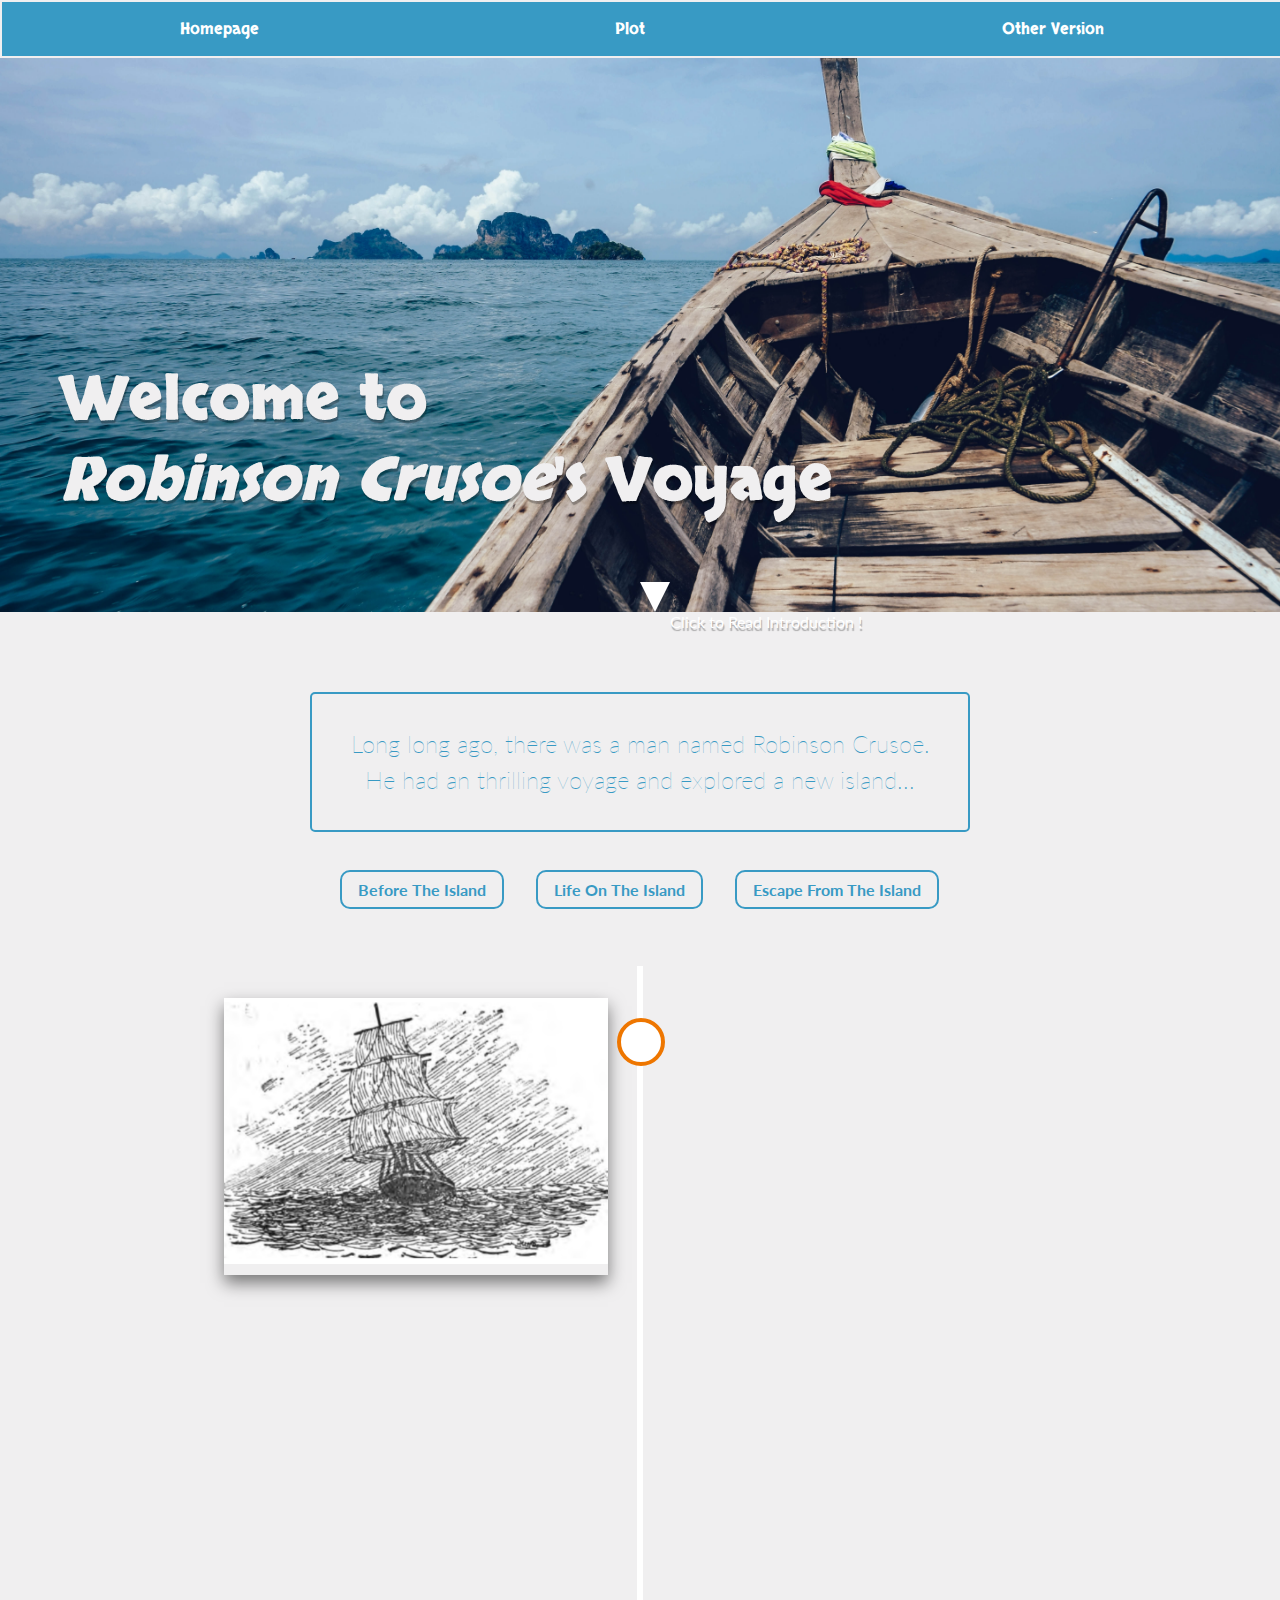
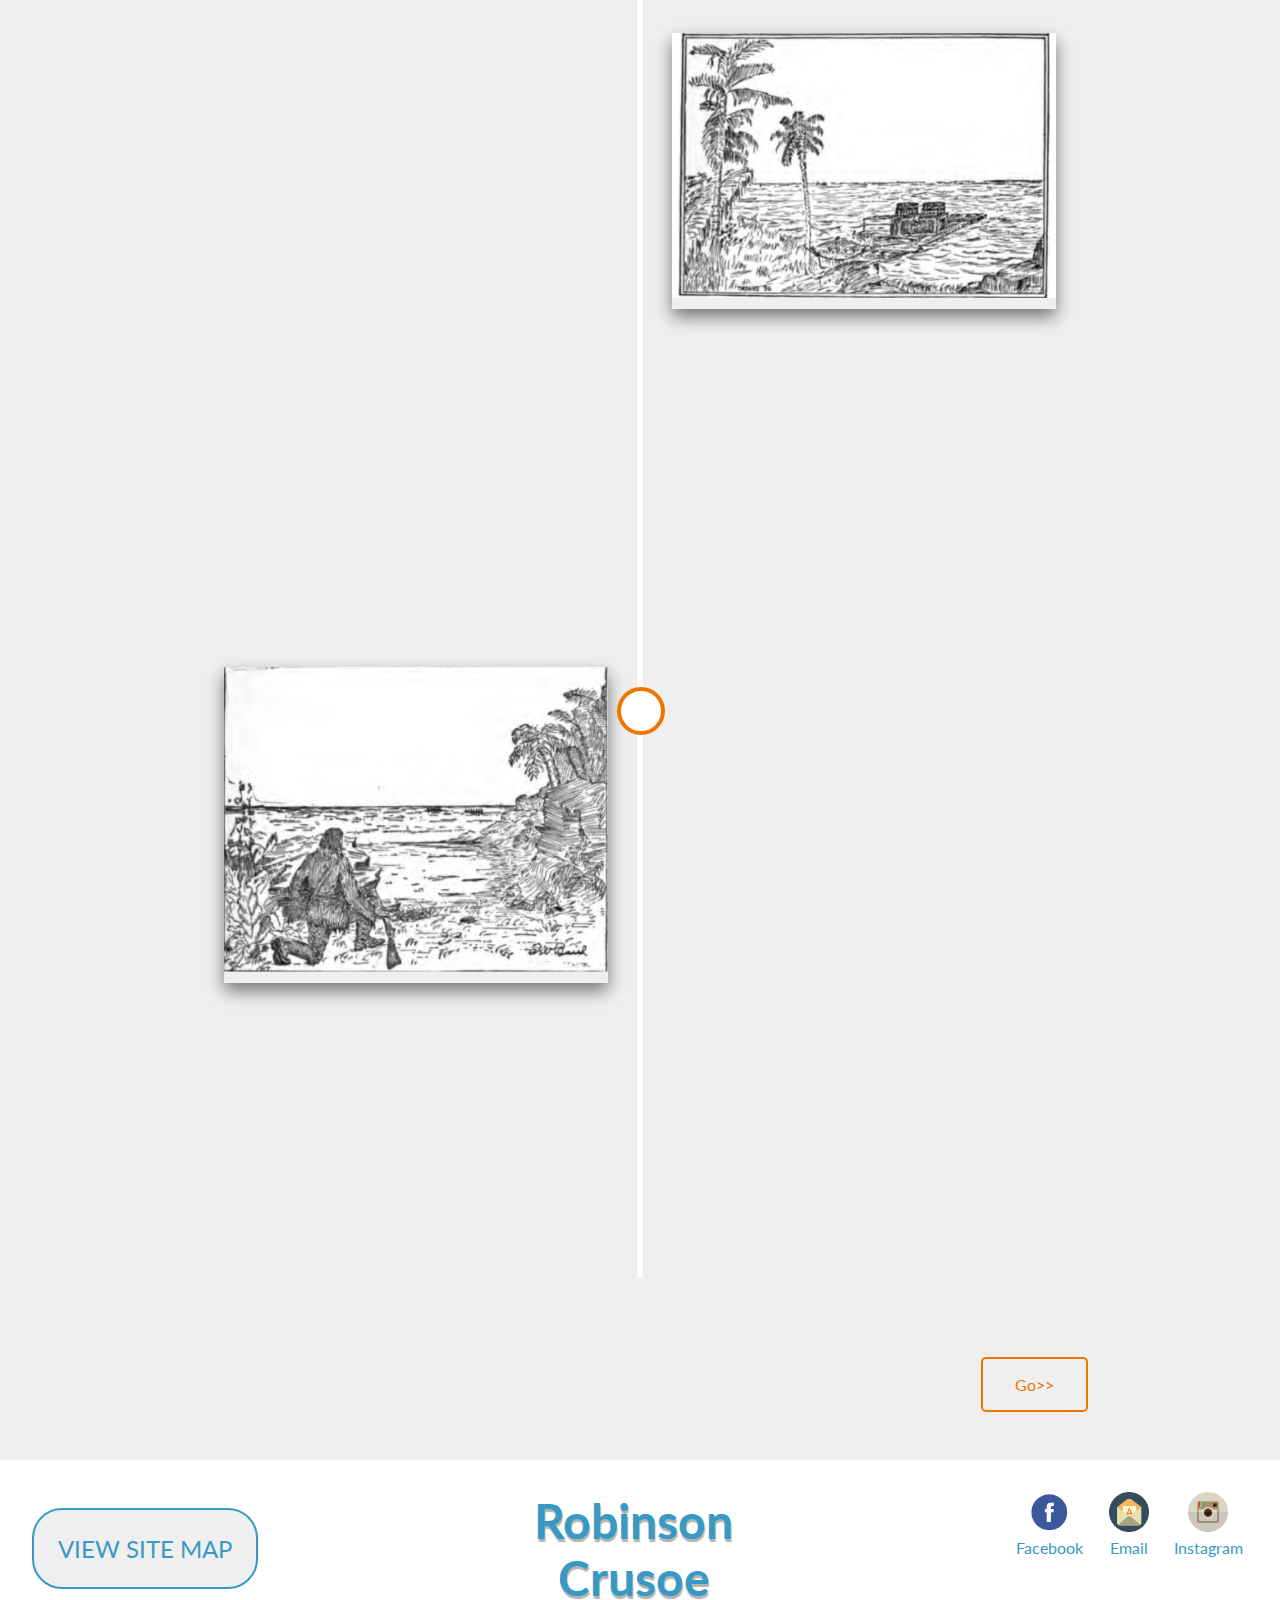
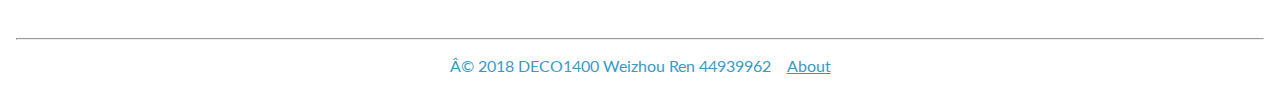
<file: index.html>
<!DOCTYPE html>
<html>
<head>
	<meta charset=“utf-8”>
	<title>Robinson Crusoe</title>
	<link rel="stylesheet" type="text/css" href="css/style.css">
	<script src="js/jquery-3.3.1.min.js"></script>
	<script src="js/index.js"></script>
</head>

<body>
	<nav id="top">
		<a class="link" href="index.html">Homepage</a>
	
		<div class="dropdown">
			<a href="plot.html">
				<button class="dropbutton" href="Plot.html">Plot</button>
			</a>
			<div class="dropcontent">
				<a class="link" href="before.html">Before The Island</a>
				<a class="link" href="life.html">Life On The Island</a>
				<a class="link" href="escape.html">Escape From The Island</a>
			</div>
		</div>
		<a class="link" href="version.html">Other Version</a>
	</nav>

	<header id="title">
		<div id="h1">
			<h1>Welcome to</h1>
			<h1> <em>Robinson Crusoe</em>'s Voyage</h1>
		</div>

		<div class="arrow">
			<a href="#sub-nav"><i></i>Click to Read Introduction !</a>
		</div>
	</header>



	<nav id="sub-nav">
		<article class="over-all">
			<div>
				<p>Long long ago, there was a man named Robinson Crusoe.</p>
				<p>He had an thrilling voyage and explored a new island...</p>
			</div>
		</article>
		<ul>
			<li>
				<a href="#before">Before The Island</a>
			</li>
			<li>
				<a href="#life">Life On The Island</a>
			</li>
			<li>
				<a href="#escape">Escape From The Island</a>
			</li>
		</ul>
		
	</nav>


	<section id="whole">
		<section id="introduction">
			<section id="before" class="intro">
				<figure>
					<a href="before.html"></a>
					<img src="images/before.png" alt="A boat is in storming">
				</figure>
				<article>

					<h2>Before The Island</h2>
					<p>When I was a little boy, I lived in a greatcity by the sea, with my father and mother.They were very kind to me and loved medearly. They wished me to go to schooland learn a great deal, so that I mightsome day be a useful man...</p>
				</article>
			</section>
			<section id="life" class="intro">
				<figure>
					<img src="images/life.png" alt="A boat is in storming">
				</figure>
				<article>
					<h2>Life On The Island</h2>
					<p>I was soon well again, and started out tosee more of my island home. At first I hadbeen afraid of wild animals and wild men, but now I said, God has taken care of meso far and I believe he will keep me from harm...</p>
				</article>
				
			</section>
			<section id="escape" class="intro">
				<figure>
					<img src="images/escape.png" alt="A boat is in storming">
				</figure>
				<article>
					<h2>Escape From The Island</h2>
					<p>One day when Friday and I were walking by the shore I said to him, 'Do you notwish to go back to your own country?'
					'Yes,' said Friday, 'I be much glad to be at my own country.'...</p>
				</article>
			</section>
		</section>
		<div id="button">
			<a href="plot.html"><button>Go>></button></a>
		</div>
	</section>

	<footer>
		<div id="info">

			<div id="view-sitemap">
				<button type="button">View site map</button>

				<article id="sitemap">
					<div class="sitemap-link">
						<a class="map-link" href="index.html">Home</a>
					</div>
					<div id="map-plot">
						<div class="sitemap-link">
							<a class="map-link" href="plot.html">Plot</a>
						</div>
						<div>
							<a href="before.html" class="sub-link">Before the island</a>
						</div>
						<div>
							<a href="life.html" class="sub-link">Life on the island</a>
						</div>
						<div>
							<a href="escape.html" class="sub-link">Escape from the island</a>
						</div>
					</div>
					<div class="sitemap-link">
						<a class="map-link" href="version.html">Other Versions</a>
					</div>
					<div class="sitemap-link">
						<a class="map-link" href="author.html">About Author</a>
					</div>
					
				</article>
			</div>

			<a id="logo" href="index.html">
				<h1>Robinson</h1>
				<h1>Crusoe</h1>
			</a>

			<div id="icons">
				<div class="contact">
					<figure class="figure">
						<img class="icon" src="images/facebook.png" alt="an icon of facebook">
					</figure>
					<a href="https://www.facebook.com/" class="text">Facebook</a>
				</div>
				<div class="contact">
					<figure class="figure">
						<img class="icon" src="images/email.png" alt="an icon of email">
					</figure>
					
					<a href="https://myaccount.google.com/?nlr=1" class="text">Email</a>
				</div>
				<div class="contact">
					<figure class="figure">
						<img class="icon" src="images/instagram.png" alt="an icon of instagram">
					</figure>
					
					<a href="https://www.instagram.com/" class="text">Instagram</a>
				</div>
			</div>

		</div>
		<hr>
		<div id="copyright">
			<p>© 2018 DECO1400 Weizhou Ren 44939962<a href="about.html">About</a></p>

		</div>
	</footer>
	
</body>
</html>
</file>
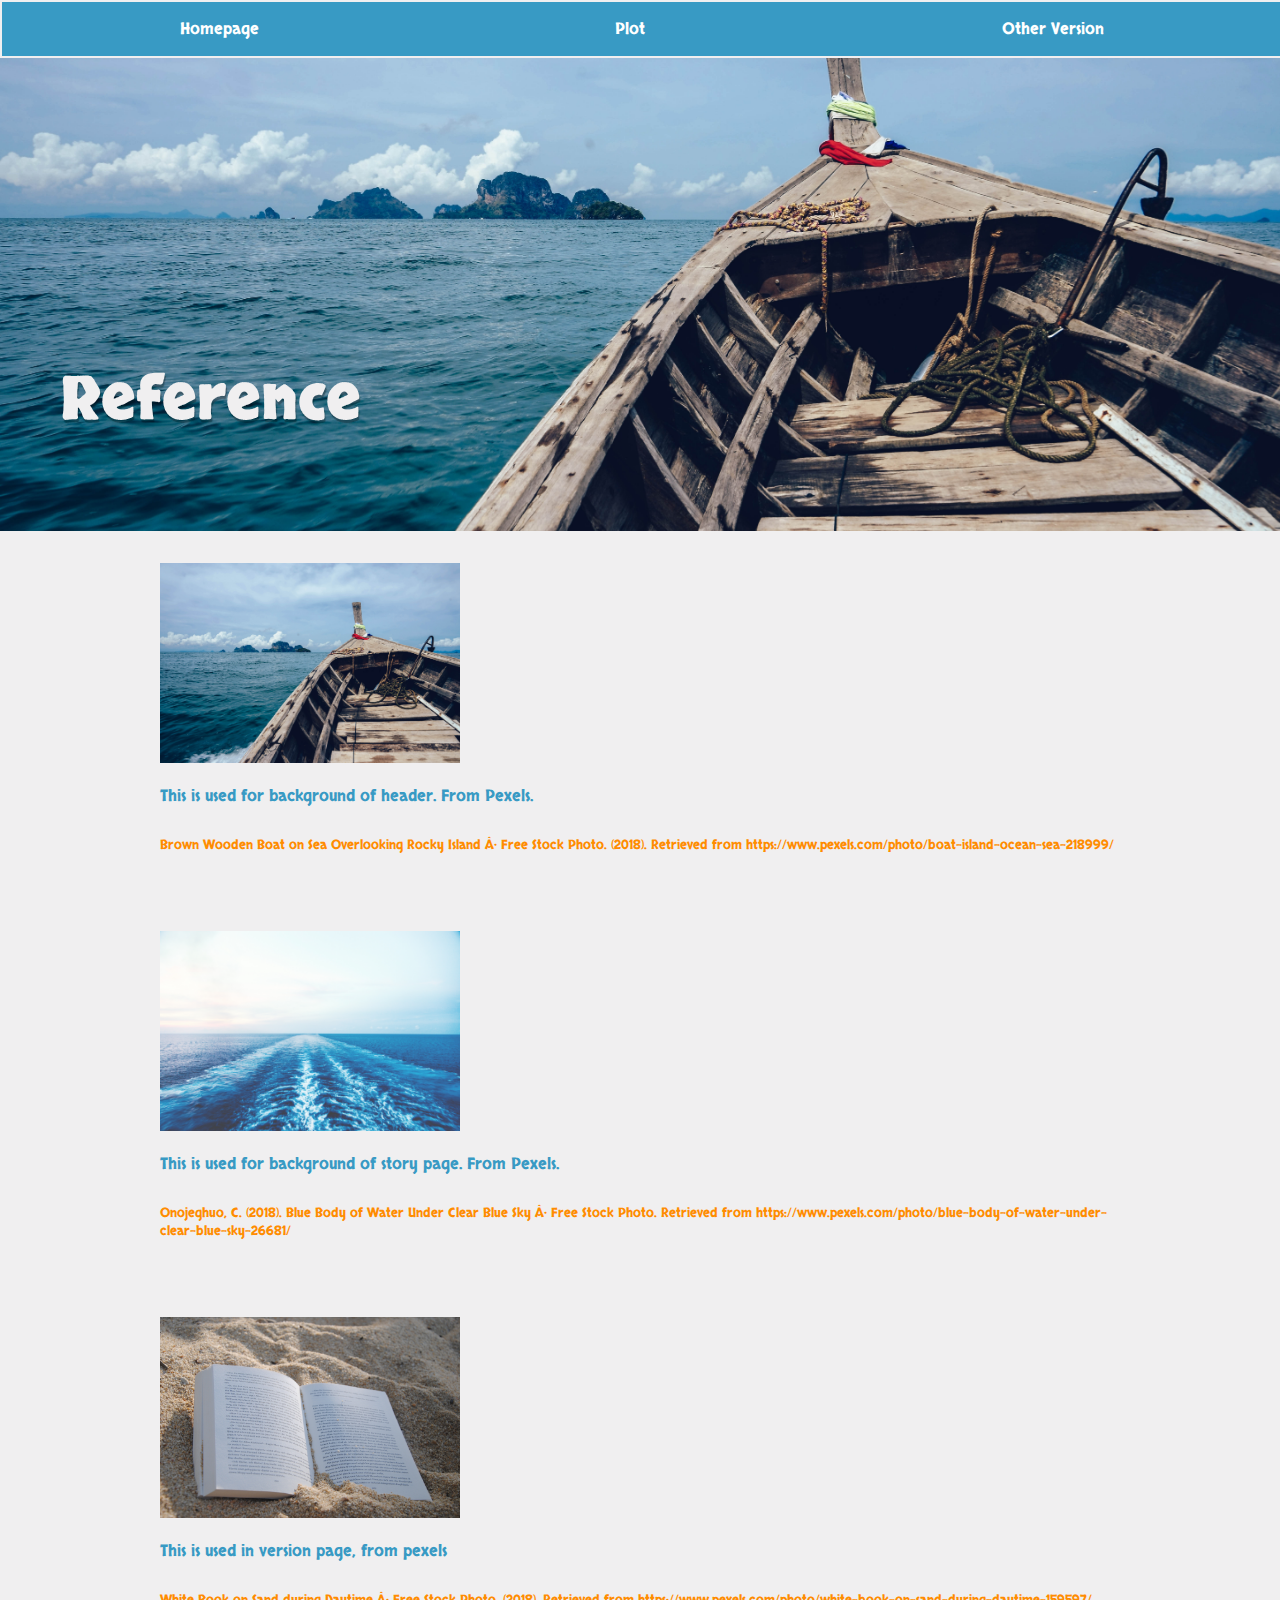
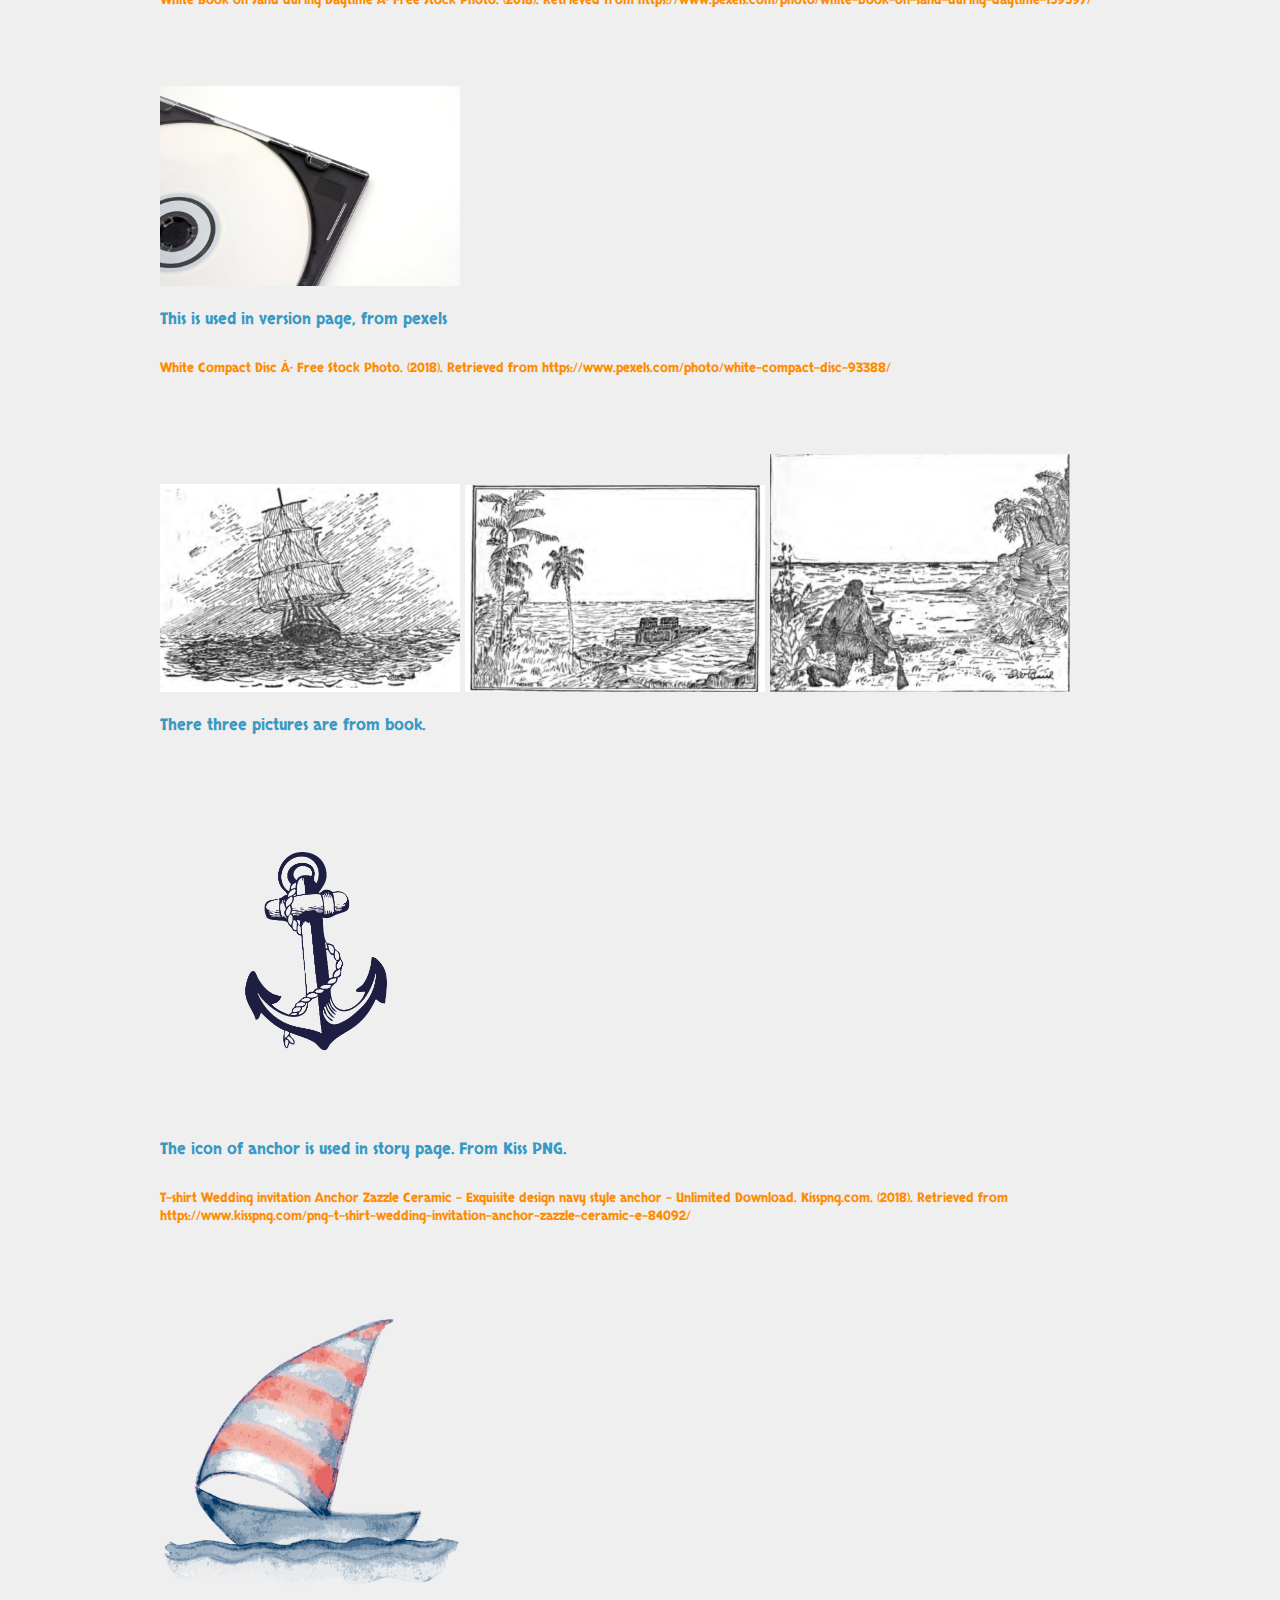
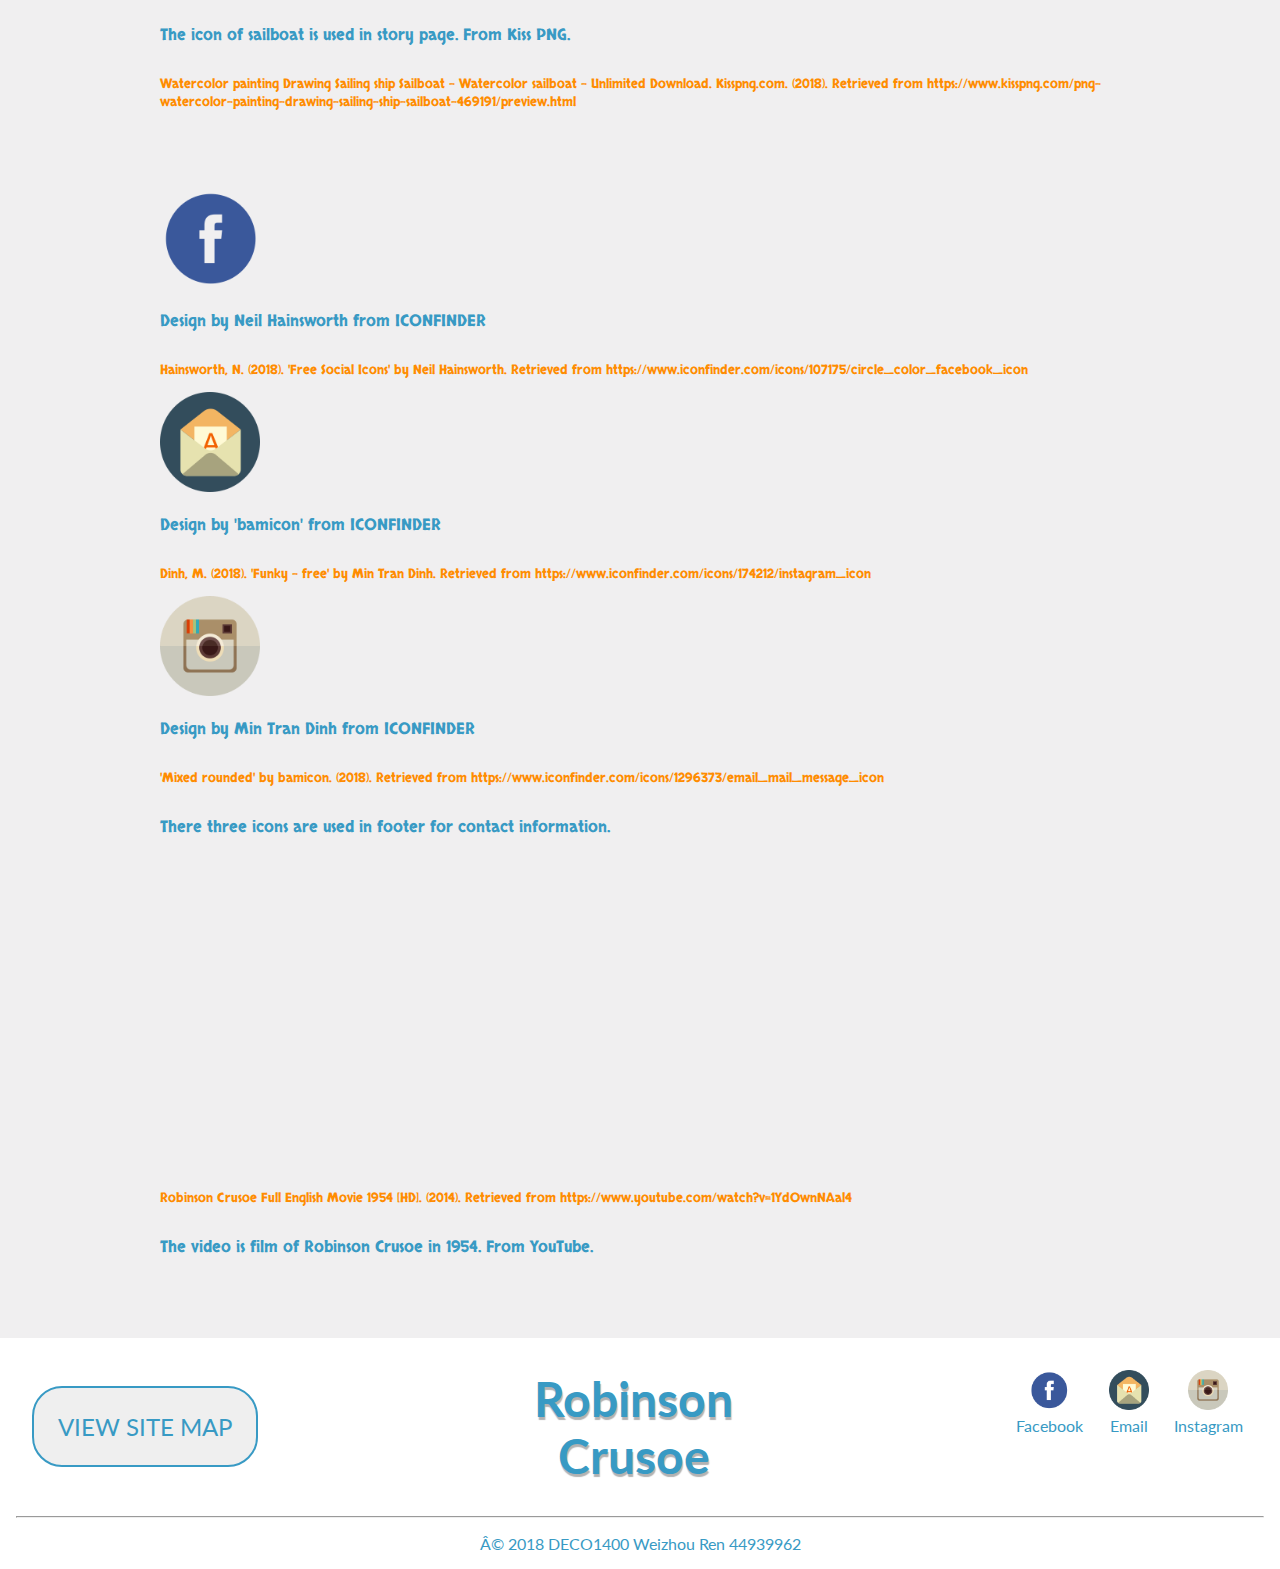
<file: about.html>
<!DOCTYPE html>
<html>
<head>
	<meta charset=“utf-8”>
	<title>Robinson Crusoe</title>
	<link rel="stylesheet" type="text/css" href="css/style.css">
	<script src="js/jquery-3.3.1.min.js"></script>
	<script src="js/index.js"></script>
</head>

<body>
	<nav id="top">
		<a class="link" href="index.html">Homepage</a>
	
		<div class="dropdown">
			<a href="plot.html">
				<button class="dropbutton" href="Plot.html">Plot</button>
			</a>
			<div class="dropcontent">
				<a class="link" href="before.html">Before The Island</a>
				<a class="link" href="life.html">Life On The Island</a>
				<a class="link" href="escape.html">Escape From The Island</a>
			</div>
		</div>
		<a class="link" href="version.html">Other Version</a>
	</nav>

	<header id="title">
		<div id="h1">
			<h1>Reference</h1>
		</div>
	</header>

	<section class="reference">
		<div class="reference-list">
			<ul>
				<li>
					<a href="https://www.pexels.com/photo/boat-island-ocean-sea-218999/">
						<img src="images/boat.jpg" width="300">
						<p>This is used for background of header. From Pexels.</p>
						<p class="apa">Brown Wooden Boat on Sea Overlooking Rocky Island · Free Stock Photo. (2018). Retrieved from https://www.pexels.com/photo/boat-island-ocean-sea-218999/</p>
					</a>
				</li>

				<li>
					<a href="https://www.pexels.com/photo/blue-body-of-water-under-clear-blue-sky-26681/">
						<img src="images/ocean.jpg" width="300">
						<p>This is used for background of story page. From Pexels.</p>
						<p class="apa">Onojeghuo, C. (2018). Blue Body of Water Under Clear Blue Sky · Free Stock Photo. Retrieved from https://www.pexels.com/photo/blue-body-of-water-under-clear-blue-sky-26681/</p>
					</a>
				</li>

				<li>
					<a href="https://www.pexels.com/photo/white-book-on-sand-during-daytime-159597/ ">
						<img src="images/book.jpg" width="300">
						<p>This is used in version page, from pexels</p>
						<p class="apa">White Book on Sand during Daytime · Free Stock Photo. (2018). Retrieved from https://www.pexels.com/photo/white-book-on-sand-during-daytime-159597/</p>
					</a>
				</li>
				<li>
					<a href="https://www.pexels.com/photo/white-compact-disc-93388/">
						<img src="images/dvd.jpg" width="300">
						<p>This is used in version page, from pexels</p>
						<p class="apa">White Compact Disc · Free Stock Photo. (2018). Retrieved from https://www.pexels.com/photo/white-compact-disc-93388/</p>
					</a>
				</li>

				<li>
					<a href="#">
						<img src="images/before.png" width="300">
						<img src="images/life.png" width="300">
						<img src="images/escape.png" width="300">
						<p>There three pictures are from book.</p>
					</a>
				</li>

				<li>
					<a href="https://www.kisspng.com/png-t-shirt-wedding-invitation-anchor-zazzle-ceramic-e-84092/">
						<img src="images/anchor.png" width="300">
						<p>The icon of anchor is used in story page. From Kiss PNG.</p>
						<p class="apa">T-shirt Wedding invitation Anchor Zazzle Ceramic - Exquisite design navy style anchor - Unlimited Download. Kisspng.com. (2018). Retrieved from https://www.kisspng.com/png-t-shirt-wedding-invitation-anchor-zazzle-ceramic-e-84092/</p>
					</a>
				</li>

				<li>
					<a href="https://www.kisspng.com/png-watercolor-painting-drawing-sailing-ship-sailboat-469191/preview.html">
						<img src="images/sailboat.png" width="300">
						<p>The icon of sailboat is used in story page. From Kiss PNG.</p>
						<p class="apa">Watercolor painting Drawing Sailing ship Sailboat - Watercolor sailboat - Unlimited Download. Kisspng.com. (2018). Retrieved from https://www.kisspng.com/png-watercolor-painting-drawing-sailing-ship-sailboat-469191/preview.html</p>
					</a>
				</li>

				<li>
					<a href="https://www.flaticon.com/free-icon/facebook_124010">
						<img src="images/facebook.png" width="100">
						<p>Design by Neil Hainsworth from ICONFINDER</p>
						<p class="apa">Hainsworth, N. (2018). 'Free Social Icons' by Neil Hainsworth. Retrieved from https://www.iconfinder.com/icons/107175/circle_color_facebook_icon</p>
						<img src="images/email.png" width="100">
						<p>Design by 'bamicon' from ICONFINDER</p>
						<p class="apa">Dinh, M. (2018). 'Funky - free' by Min Tran Dinh. Retrieved from https://www.iconfinder.com/icons/174212/instagram_icon</p>
						<img src="images/instagram.png" width="100">
						<p>Design by  Min Tran Dinh from ICONFINDER</p>
						<p class="apa">'Mixed rounded' by bamicon. (2018). Retrieved from https://www.iconfinder.com/icons/1296373/email_mail_message_icon</p>
						<p>There three icons are used in footer for contact information.</p>
					</a>
				</li>

				<li>
					<a href="https://www.youtube.com/embed/1YdOwnNAal4">
						<iframe width="448" height="252" src="https://www.youtube.com/embed/1YdOwnNAal4" frameborder="0" allow="autoplay; encrypted-media" allowfullscreen></iframe>
						<p class="apa">Robinson Crusoe Full English Movie 1954 [HD]. (2014). Retrieved from https://www.youtube.com/watch?v=1YdOwnNAal4</p>
						<p>The video is film of Robinson Crusoe in 1954. From YouTube.</p>
					</a>
				</li>
				
			</ul>
		</div>
	</section>

	<footer>
		<div id="info">

			<div id="view-sitemap">
				<button type="button">View site map</button>

				<article id="sitemap">
					<div class="sitemap-link">
						<a class="map-link" href="index.html">Home</a>
					</div>
					<div id="map-plot">
						<div class="sitemap-link">
							<a class="map-link" href="plot.html">Plot</a>
						</div>
						<div>
							<a href="before.html" class="sub-link">Before the island</a>
						</div>
						<div>
							<a href="life.html" class="sub-link">Life on the island</a>
						</div>
						<div>
							<a href="escape.html" class="sub-link">Escape from the island</a>
						</div>
					</div>
					<div class="sitemap-link">
						<a class="map-link" href="version.html">Other Versions</a>
					</div>
					<div class="sitemap-link">
						<a class="map-link" href="author.html">About Author</a>
					</div>
					
				</article>
			</div>

			<a id="logo" href="index.html">
				<h1>Robinson</h1>
				<h1>Crusoe</h1>
			</a>

			<div id="icons">
				<div class="contact">
					<figure class="figure">
						<img class="icon" src="images/facebook.png" alt="an icon of facebook">
					</figure>
					<a href="https://www.facebook.com/" class="text">Facebook</a>
				</div>
				<div class="contact">
					<figure class="figure">
						<img class="icon" src="images/email.png" alt="an icon of email">
					</figure>
					
					<a href="https://myaccount.google.com/?nlr=1" class="text">Email</a>
				</div>
				<div class="contact">
					<figure class="figure">
						<img class="icon" src="images/instagram.png" alt="an icon of instagram">
					</figure>
					
					<a href="https://www.instagram.com/" class="text">Instagram</a>
				</div>
			</div>

		</div>
		<hr>
		<div id="copyright">
			<p>© 2018 DECO1400 Weizhou Ren 44939962</p>
		</div>
	</footer>
	
</body>
</html>
</file>
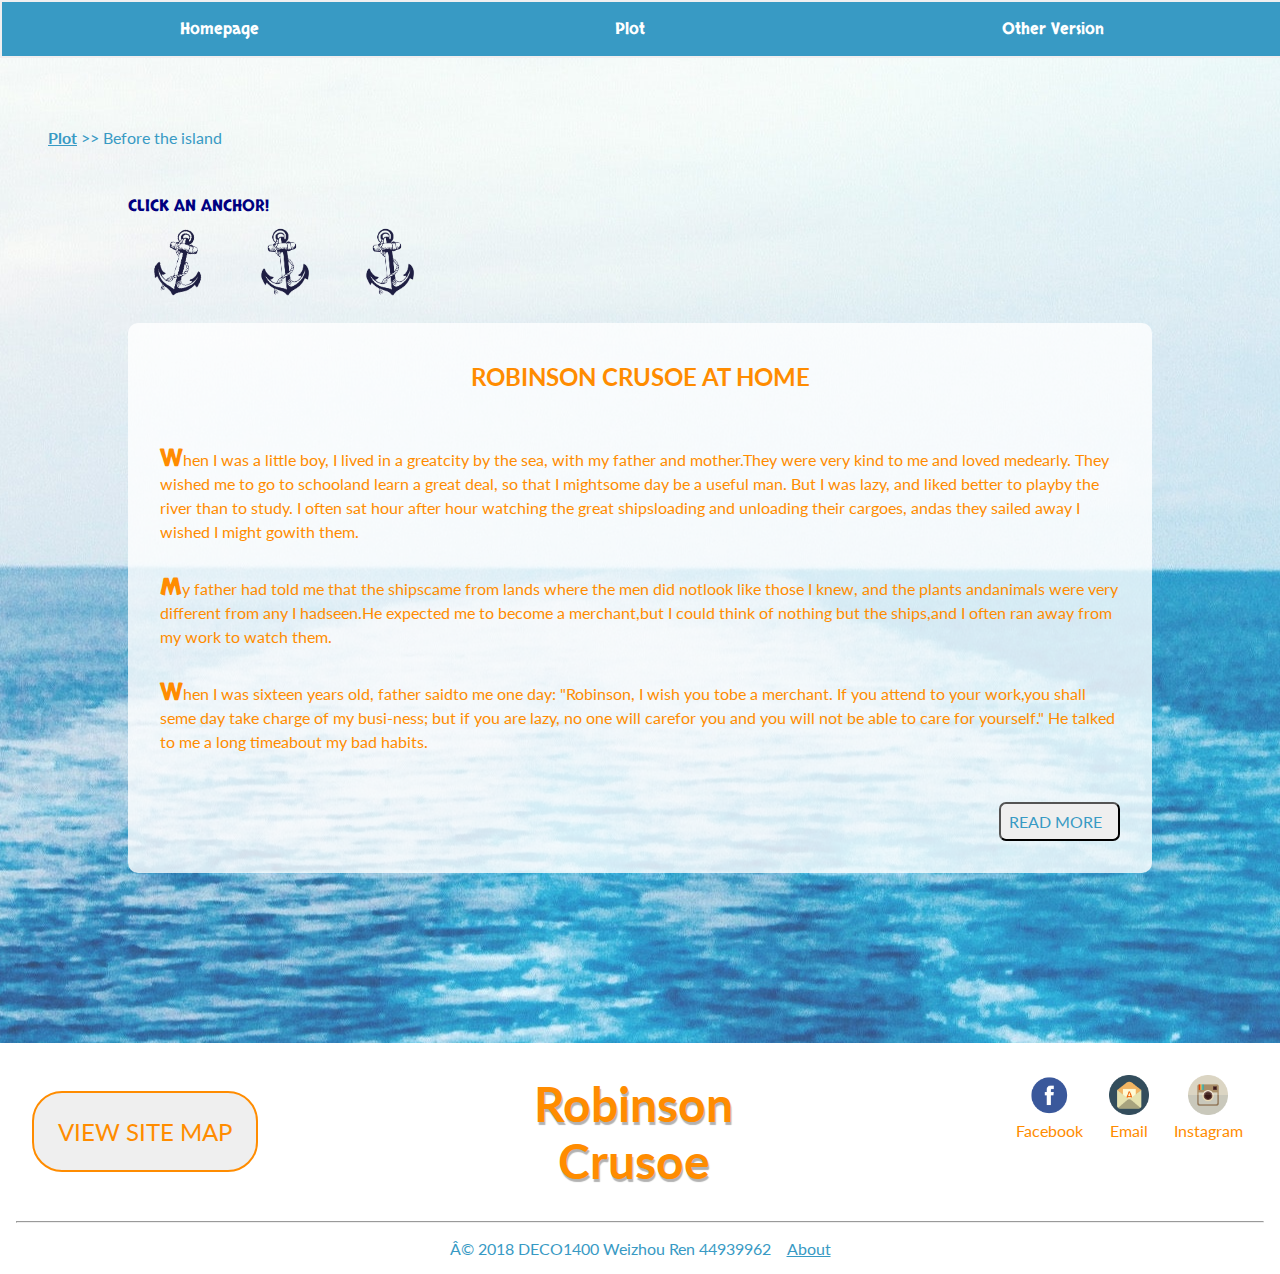
<file: before.html>
<!DOCTYPE html>
<html>
<head>
	<meta charset=“utf-8”>
	<title>Robinson Crusoe</title>
	<link rel="stylesheet" type="text/css" href="css/before.css">
</head>
<body>
	<nav id="top">
		<a class="link" href="index.html">Homepage</a>
	
		<div class="dropdown">
			<a href="plot.html">
				<button class="dropbutton" href="Plot.html">Plot</button>
			</a>
			<div class="dropcontent">
				<a class="link" href="before.html">Before The Island</a>
				<a class="link" href="life.html">Life On The Island</a>
				<a class="link" href="escape.html">Escape From The Island</a>
			</div>
		</div>
		<a class="link" href="version.html">Other Version</a>
		<nav id="menu-bar">
			<div></div>
			<div></div>
			<div></div>
		</nav>
	</nav>

	<section id="whole">
		<header id="sub-nav">
			<p><a href="plot.html">Plot</a> >> Before the island</p>
		</header>

		<section id="content">
			<nav id="choose-chapter">
				<label>click an anchor!</label>
				<figure>
					<img id="anchor1" class="anchor" src="images/anchor.png" alt="a anchor">
					<img id="anchor2" class="anchor" src="images/anchor.png" alt="a anchor">
					<img id="anchor3" class="anchor" src="images/anchor.png" alt="a anchor">
				</figure>
			</nav>
			<article class="chapter" id="chapter-1">
				<h2>Robinson Crusoe At Home</h2>
				<article class="show-first">
					<p class="p1">When I was a little boy, I lived in a greatcity by the sea, with my father and mother.They were very kind to me and loved medearly. They wished me to go to schooland learn a great deal, so that I mightsome day be a useful man. But I was lazy, and liked better to playby the river than to study. I often sat hour after hour watching the great shipsloading and unloading their cargoes, andas they sailed away I wished I might gowith them.</p>
					<p class="p2">My father had told me that the shipscame from lands where the men did notlook like those I knew, and the plants andanimals were very different from any I hadseen.He expected me to become a merchant,but I could think of nothing but the ships,and I often ran away from my work to watch them.</p>
					<p class="p3">When I was sixteen years old, father saidto me one day: "Robinson, I wish you tobe a merchant. If you attend to your work,you shall seme day take charge of my busi-ness; but if you are lazy, no one will carefor you and you will not be able to care for yourself." He talked to me a long timeabout my bad habits.</p>
				</article>
				<a>
					<button class ="read-more">Read More</button>
				</a>
			</article>
			<div class="chapter-popup">
				<article>
					<nav class="close-button">
						<a href="before.html">Close</a>
					</nav>
					<article class="popup-story">
						<p>Father saw that I was not doing my workwell, and one morning he said: 'Robinson,what will become of you? Do you want tobecome a good-for-nothing, and some daybeg for your bread?'
						I said: 'but father, I do not wish to be a merchant. I want to go away on one ofthose ships. It must be great fun to be out on the ocean, and I want to see those strangelands.'</p>
					</article>
					<a href="https://archive.org/details/robinsoncrusoef00defogoog">
						<button class="read-whole">Read whole story</button>
					</a>
				</article>
			</div>

			<article class="chapter" id="chapter-2">
				<h2>The voyage</h2>
				<article class="show-first">
					<p class="p1">The ship on which I found myself, that bright September morning, was a large one.The sailors were getting it ready for the voyage. Soon I heard the cry, **A—allha—a—nds! up anchor, a—ho—oy! At once everything seemed to be filled with life; the sails were loosed, the yards braced,and the anchor slowly raised.</p>
					<p class="p2">Orders were given so rapidly and there was such a hurrying about and so many strange noises that I hardly knew what to make of it. The boom of a cannon was heard above the shouts of the sailors andthe creaking of the sails; then the vessel moved slowly out of the harbor. In a short time we were under way.</p>		
					<p class="p3">I turned to look at the home I was leaving. I could see the streets with the peo-ple passing up and down, the houses, andthe gardens. Soon I could see only the towers; finally they, too, faded from sight, and I was out on the great ocean.</p>
				</article>
				<a>
					<button class ="read-more">Read More</button>
				</a>
			</article>
			<div class="chapter-popup" id="chapter2-popup">
				<article>
					<nav class="close-button">
						<a href="before.html">Close</a>
					</nav>
					<article class="popup-story">
						<p>A strong wind arose, and the ship rocked so fearfully from side to side that I became dizzy. The storm grew worse, and I thought that every wave would surely swal-low up the ship. Every time it went down into the trough or hollow of the sea, I feared it would never come up again. I told my friend that I was very much afraid; but heonly laughed at me and said, 'Oh, you willget used to this after a little.'</p>
					</article>
					<a href="https://archive.org/details/robinsoncrusoef00defogoog">
						<button class="read-whole">Read whole story</button>
					</a>
				</article>
			</div>

			<article class="chapter" id="chapter-3">
				<h2>Robinson in his new home</h2>
				<article class="show-first">
					<p class="p1">I began to wonder what I should do here. I was very wet and had no changeof clothes. I was hungry and thirsty and did not know where to look for food or drink. I was also afraid that wild animals might attack me, for I had no gun.</p>
					<p class="p2">It was growing dark and I must look fora safe place to sleep. Where should I find it? For some time I stood still, dazed and helpless, not knowing what to do. At last I said, 'I will do as the birds do, find a bed in a tree.' I soon found a treewith thick branches in which I could settlemyself quite comfortably and sleep withoutdanger of falling.</p>		
					<p class="p3"></p>
				</article>
				<a>
					<button class ="read-more">Read More</button>
				</a>
			</article>
			<div class="chapter-popup" id="chapter3-popup">
				<article>
					<nav class="close-button">
						<a href="before.html">Close</a>
					</nav>
					<article class="popup-story">
						<p>As I had nothing with which to defendmyself but a knife, I cut me a stout stick.Then I climbed the tree, arranged myself carefully and fell asleep. Being very tired I slept soundly till morning.</p>
					</article>
					<a href="https://archive.org/details/robinsoncrusoef00defogoog">
						<button class="read-whole">Read whole story</button>
					</a>
				</article>
			</div>

			<a href="https://archive.org/details/robinsoncrusoef00defogoog" id="without-js">
				<button class="read-whole">Read whole story</button>
			</a>
		</section>

		<figure class="animation">
			<img class="boat" src="images/sailboat.png" alt="A picture of sailboat">
		
			<img class="boat" src="images/sailboat.png" alt="A picture of sailboat">
		
			<img class="boat" src="images/sailboat.png" alt="A picture of sailboat">
		</figure>
	</section>

	<footer>
		<div id="info">
			<div id="view-sitemap">
				<button type="button">View site map</button>
				<article id="sitemap">
					<div class="sitemap-link">
						<a class="map-link" href="index.html">Home</a>
					</div>
					<div id="map-plot">
						<div class="sitemap-link">
							<a class="map-link" href="plot.html">Plot</a>
						</div>
						<div>
							<a href="before.html" class="sub-link">Before the island</a>
						</div>
						<div>
							<a href="life.html" class="sub-link">Life on the island</a>
						</div>
						<div>
							<a href="escape.html" class="sub-link">Escape from the island</a>
						</div>
					</div>
					<div class="sitemap-link">
						<a class="map-link" href="version.html">Other Versions</a>
					</div>
					<div class="sitemap-link">
						<a class="map-link" href="author.html">About Author</a>
					</div>		
				</article>
			</div>
			<a id="logo" href="index.html">
				<h1>Robinson</h1>
				<h1>Crusoe</h1>
			</a>
			<div id="icons">
				<div class="contact">
					<figure class="figure">
						<img class="icon" src="images/facebook.png" alt="an icon of facebook">
					</figure>
					<a href="https://www.facebook.com/" class="text">Facebook</a>
				</div>
				<div class="contact">
					<figure class="figure">
						<img class="icon" src="images/email.png" alt="an icon of email">
					</figure>					
					<a href="https://myaccount.google.com/?nlr=1" class="text">Email</a>
				</div>
				<div class="contact">
					<figure class="figure">
						<img class="icon" src="images/instagram.png" alt="an icon of instagram">
					</figure>					
					<a href="https://www.instagram.com/" class="text">Instagram</a>
				</div>
			</div>
		</div>
		<hr>
		<div id="copyright">
			<p>© 2018 DECO1400 Weizhou Ren 44939962<a href="about.html">About</a></p>
		</div>
	</footer>

	<script src="js/jquery-3.3.1.min.js"></script>
	<script src="js/before.js"></script>
</body>
</html>
</file>
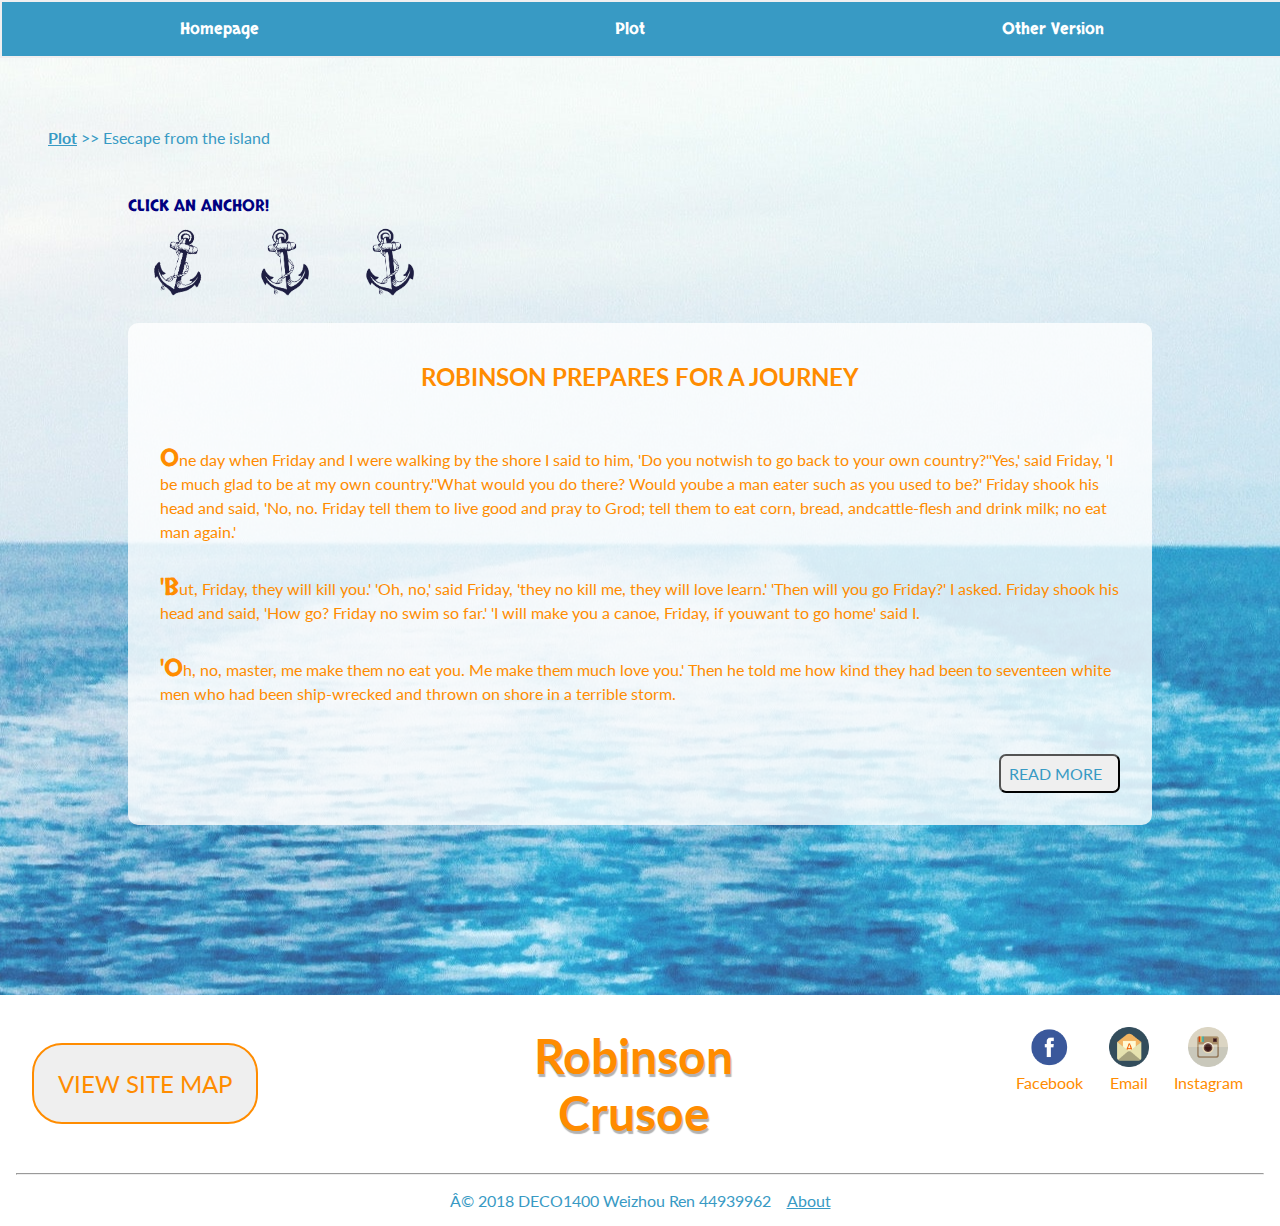
<file: escape.html>
<!DOCTYPE html>
<html>
<head>
	<meta charset=“utf-8”>
	<title>Robinson Crusoe</title>
	<link rel="stylesheet" type="text/css" href="css/before.css">
</head>
<body>
	<nav id="top">
		<a class="link" href="index.html">Homepage</a>
	
		<div class="dropdown">
			<a href="plot.html">
				<button class="dropbutton" href="Plot.html">Plot</button>
			</a>
			<div class="dropcontent">
				<a class="link" href="before.html">Before The Island</a>
				<a class="link" href="life.html">Life On The Island</a>
				<a class="link" href="escape.html">Escape From The Island</a>
			</div>
		</div>
		<a class="link" href="version.html">Other Version</a>
		<nav id="menu-bar">
			<div></div>
			<div></div>
			<div></div>
		</nav>
	</nav>

	<section id="whole">
		<header id="sub-nav">
			<p><a href="plot.html">Plot</a> >> Esecape from the island</p>
		</header>

		<section id="content">
			<nav id="choose-chapter">
				<label>click an anchor!</label>
				<figure>
					<img id="anchor1" class="anchor" src="images/anchor.png" alt="a anchor">
					<img id="anchor2" class="anchor" src="images/anchor.png" alt="a anchor">
					<img id="anchor3" class="anchor" src="images/anchor.png" alt="a anchor">
				</figure>
			</nav>
			<article class="chapter" id="chapter-1">
				<h2>robinson prepares for a journey</h2>
				<article class="show-first">
					<p class="p1">One day when Friday and I were walking by the shore I said to him, 'Do you notwish to go back to your own country?''Yes,' said Friday, 'I be much glad to be at my own country.''What would you do there? Would yoube a man eater such as you used to be?' Friday shook his head and said, 'No, no. Friday tell them to live good and pray to Grod; tell them to eat corn, bread, andcattle-flesh and drink milk; no eat man again.'</p>
					<p class="p2">'But, Friday, they will kill you.' 'Oh, no,' said Friday, 'they no kill me, they will love learn.' 'Then will you go Friday?' I asked. Friday shook his head and said, 'How go? Friday no swim so far.' 'I will make you a canoe, Friday, if youwant to go home' said I.</p>
					<p class="p3">'Oh, no, master, me make them no eat you. Me make them much love you.' Then he told me how kind they had been to seventeen white men who had been ship-wrecked and thrown on shore in a terrible storm.</p>
				</article>
				<a>
					<button class ="read-more">Read More</button>
				</a>
			</article>
			<div class="chapter-popup">
				<article>
					<nav class="close-button">
						<a href="before.html">Close</a>
					</nav>
					<article class="popup-story">
						<p>After this I began to think strongly of going with Friday, hoping that by joining with the seventeen white men there might find some way to cross the ocean and return to my native land. I took Friday to see my boats. He thought that the second one I had made was too small. He liked the size of the larger boat, but it was cracked and rotten. He said that we could sail over tohis country in one of that size.</p>
					</article>
					<a href="https://archive.org/details/robinsoncrusoef00defogoog">
						<button class="read-whole">Read whole story</button>
					</a>
				</article>
			</div>

			<article class="chapter" id="chapter-2">
				<h2>New trouble</h2>
				<article class="show-first">
					<p class="p1">The rainy season was now over, and Friday and I began to make ready for our journey. One morning I sent Friday to the shore for a turtle. He had not been gone long when he came running back in great terror, crying, 'Oh, master! Oh, master! Oh,sorrow! Oh, death! ' 'What is the matter, Friday?' I asked.</p>
					<p class="p2">'0h, master, yonder there, one, two,three canoes, one, two, three; carry Friday off, cut Friday in pieces and eat him, cried he, trembling from head to joot.'Do not be afraid, Friday,' said I. 'We will go out and drive them away. They shall not carry you off if you will help me to fight. Now will you do all that I tell you to do?''Me shoot,' cried Friday, 'but there come many number.' 'Never mind that, Friday; just do as I tell you.'</p>		
					<p class="p3">Seeing me so cool, Friday became more quiet himself.We loaded two pistols and four guns with bullets, then I hung my great sword by myside and gave Friday a hatchet.</p>
				</article>
				<a>
					<button class ="read-more">Read More</button>
				</a>
			</article>
			<div class="chapter-popup" id="chapter2-popup">
				<article>
					<nav class="close-button">
						<a href="before.html">Close</a>
					</nav>
					<article class="popup-story">
						<p>When we were ready, I took my spy-glass and went up the hill to see what had become of the boats. There were twenty-one savages and two prisoners in three canoes. They were coming, as before, tomake a feast.</p>
					</article>
					<a href="https://archive.org/details/robinsoncrusoef00defogoog">
						<button class="read-whole">Read whole story</button>
					</a>
				</article>
			</div>

			<article class="chapter" id="chapter-3">
				<h2>happy meeting</h2>
				<article class="show-first">
					<p class="p1">Imagine my surprise, on jumping into the boat, to find another captive, bound hand and foot, and almost dead with fright. He was lying in the bottom of the canoe. I cut the ropes which bound him and tried to raise him up, but he could neither sit nor speak. He groaned piteously.</p>
					<p class="p2">I told Friday to speak to him and tell him that we were his friends. Friday did so, and the prisoner then sat up in the boat.Friday stared at him a moment, then threw his arms around him, kissing and hugging him, and crying, laughing, dancing, and singing by turns. It was some time before he queited down enough to tell me what made him so happy.</p>		
					<p class="p3"></p>
				</article>
				<a>
					<button class ="read-more">Read More</button>
				</a>
			</article>
			<div class="chapter-popup" id="chapter3-popup">
				<article>
					<nav class="close-button">
						<a href="before.html">Close</a>
					</nav>
					<article class="popup-story">
						<p>This meeting of father and son put an end to our pursuit of the savages, for they were now nearly out of sight. I was glad afterward that we did not go,for a great storm arose, and there seemed very little doubt that the savages who were in the boat were all drowned. Friday was so busy taking care of his father that I did not like to call him away. At last I asked him if he had given his father any bread. He shook his head and said, 'None, ugly dog eat all up self.'</p>
					</article>
					<a href="https://archive.org/details/robinsoncrusoef00defogoog">
						<button class="read-whole">Read whole story</button>
					</a>
				</article>
			</div>

			<a href="https://archive.org/details/robinsoncrusoef00defogoog" id="without-js">
				<button class="read-whole">Read whole story</button>
			</a>
		</section>

		<figure class="animation">
			<img class="boat" src="images/sailboat.png" alt="A picture of sailboat">
		
			<img class="boat" src="images/sailboat.png" alt="A picture of sailboat">
		
			<img class="boat" src="images/sailboat.png" alt="A picture of sailboat">
		</figure>
	</section>

	<footer>
		<div id="info">
			<div id="view-sitemap">
				<button type="button">View site map</button>
				<article id="sitemap">
					<div class="sitemap-link">
						<a class="map-link" href="index.html">Home</a>
					</div>
					<div id="map-plot">
						<div class="sitemap-link">
							<a class="map-link" href="plot.html">Plot</a>
						</div>
						<div>
							<a href="before.html" class="sub-link">Before the island</a>
						</div>
						<div>
							<a href="life.html" class="sub-link">Life on the island</a>
						</div>
						<div>
							<a href="escape.html" class="sub-link">Escape from the island</a>
						</div>
					</div>
					<div class="sitemap-link">
						<a class="map-link" href="version.html">Other Versions</a>
					</div>
					<div class="sitemap-link">
						<a class="map-link" href="author.html">About Author</a>
					</div>		
				</article>
			</div>
			<a id="logo" href="index.html">
				<h1>Robinson</h1>
				<h1>Crusoe</h1>
			</a>
			<div id="icons">
				<div class="contact">
					<figure class="figure">
						<img class="icon" src="images/facebook.png" alt="an icon of facebook">
					</figure>
					<a href="https://www.facebook.com/" class="text">Facebook</a>
				</div>
				<div class="contact">
					<figure class="figure">
						<img class="icon" src="images/email.png" alt="an icon of email">
					</figure>					
					<a href="https://myaccount.google.com/?nlr=1" class="text">Email</a>
				</div>
				<div class="contact">
					<figure class="figure">
						<img class="icon" src="images/instagram.png" alt="an icon of instagram">
					</figure>					
					<a href="https://www.instagram.com/" class="text">Instagram</a>
				</div>
			</div>
		</div>
		<hr>
		<div id="copyright">
			<p>© 2018 DECO1400 Weizhou Ren 44939962<a href="about.html">About</a></p>
		</div>
	</footer>

	<script src="js/jquery-3.3.1.min.js"></script>
	<script src="js/escape.js"></script>
</body>
</html>
</file>
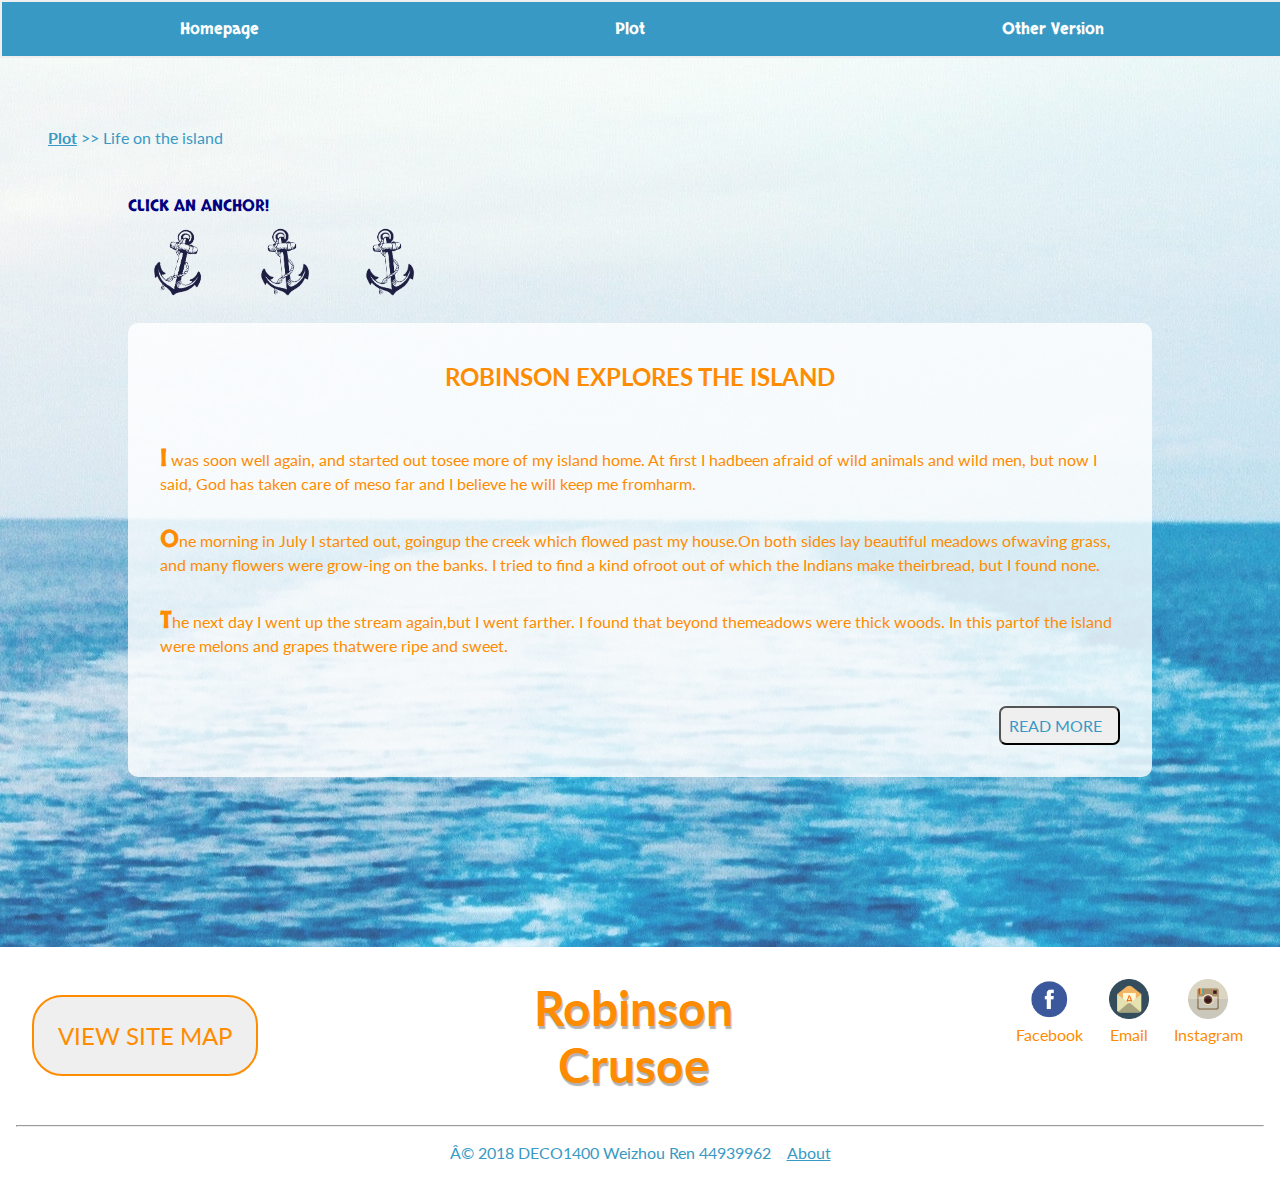
<file: life.html>
<!DOCTYPE html>
<html>
<head>
	<meta charset=“utf-8”>
	<title>Robinson Crusoe</title>
	<link rel="stylesheet" type="text/css" href="css/before.css">
</head>
<body>
	<nav id="top">
		<a class="link" href="index.html">Homepage</a>
	
		<div class="dropdown">
			<a href="plot.html">
				<button class="dropbutton" href="Plot.html">Plot</button>
			</a>
			<div class="dropcontent">
				<a class="link" href="before.html">Before The Island</a>
				<a class="link" href="life.html">Life On The Island</a>
				<a class="link" href="escape.html">Escape From The Island</a>
			</div>
		</div>
		<a class="link" href="version.html">Other Version</a>
		<nav id="menu-bar">
			<div></div>
			<div></div>
			<div></div>
		</nav>
	</nav>

	<section id="whole">
		<header id="sub-nav">
			<p><a href="plot.html">Plot</a> >> Life on the island</p>
		</header>

		<section id="content">
			<nav id="choose-chapter">
				<label>click an anchor!</label>
				<figure>
					<img id="anchor1" class="anchor" src="images/anchor.png" alt="a anchor">
					<img id="anchor2" class="anchor" src="images/anchor.png" alt="a anchor">
					<img id="anchor3" class="anchor" src="images/anchor.png" alt="a anchor">
				</figure>
			</nav>
			<article class="chapter" id="chapter-1">
				<h2>Robinson explores the island</h2>
				<article class="show-first">
					<p class="p1">I was soon well again, and started out tosee more of my island home. At first I hadbeen afraid of wild animals and wild men, but now I said, God has taken care of meso far and I believe he will keep me fromharm.</p>
					<p class="p2">One morning in July I started out, goingup the creek which flowed past my house.On both sides lay beautiful meadows ofwaving grass, and many flowers were grow-ing on the banks. I tried to find a kind ofroot out of which the Indians make theirbread, but I found none.</p>
					<p class="p3">The next day I went up the stream again,but I went farther. I found that beyond themeadows were thick woods. In this partof the island were melons and grapes thatwere ripe and sweet.</p>
				</article>
				<a>
					<button class ="read-more">Read More</button>
				</a>
			</article>
			<div class="chapter-popup">
				<article>
					<nav class="close-button">
						<a href="before.html">Close</a>
					</nav>
					<article class="popup-story">
						<p>When night came I was so far from homethat I did not try to return. I slept wellin a tree, and the next morning continuedmy journey about four miles, through avalley with }rZt on each side. At the endof this valley I came to an opening, wherethere was a little spring of cold water, andeverything looked fresh and green.</p>
					</article>
					<a href="https://archive.org/details/robinsoncrusoef00defogoog">
						<button class="read-whole">Read whole story</button>
					</a>
				</article>
			</div>

			<article class="chapter" id="chapter-2">
				<h2>Robinson makes a boat</h2>
				<article class="show-first">
					<p class="p1">While I was at work I often thoughtabout the land which I had seen across thewater, and I could not help wishing to goto it. Perhaps people lived there, and if Icould reach it I might find a chance to re-turn home on some ship.</p>
					<p class="p2">I began to think then that perhaps Imight make a canoe out of the trunk of atree. As I thought more about it thisseemed quite easy to do. So I went to work, first cutting down afine cedar tree. It was five feet ten inchesin diameter at the stump, and four feeteleven inches at the distance of twenty-twofeet farther up. </p>		
					<p class="p3">It took more than two weeks to cut thistree down and nearly as long to trim off thebranches. Then I spent a month in shap-ing it, and three times as long in diggingout the inside.</p>
				</article>
				<a>
					<button class ="read-more">Read More</button>
				</a>
			</article>
			<div class="chapter-popup" id="chapter2-popup">
				<article>
					<nav class="close-button">
						<a href="before.html">Close</a>
					</nav>
					<article class="popup-story">
						<p>When the work was done, I was very muchpleased with it. It would carry twenty-sixmen, and was large enough to hold me andall of my household goods. The boat was about a halfh-our's walkfrom the ocean, and there was a small hillto go over. A ditch or canal must be dugthrough this hill, so as to make a level way for the boat, but when this was done, I could not stir the canoe.</p>
					</article>
					<a href="https://archive.org/details/robinsoncrusoef00defogoog">
						<button class="read-whole">Read whole story</button>
					</a>
				</article>
			</div>

			<article class="chapter" id="chapter-3">
				<h2>Coming of the savages</h2>
				<article class="show-first">
					<p class="p1">About a year and a half had passed aftermy discovery of the footprint when, onemorning, I was alarmed at seeing fivecanoes drawn up on the shore on my sideof the island. The people had all landed.I knew that these canoes carried from four to six men, and I was not able to see bow Icould witbstand so many; so I lay still inmy castle for some time.</p>
					<p class="p2">Bearing no noise, I set myguns against tbe foot of tbe ladder andclimbed to the top of the bill. I washidden from their view, but I could seethe men through my glass. There wereabout thirty of them.</p>		
					<p class="p3"></p>
				</article>
				<a>
					<button class ="read-more">Read More</button>
				</a>
			</article>
			<div class="chapter-popup" id="chapter3-popup">
				<article>
					<nav class="close-button">
						<a href="before.html">Close</a>
					</nav>
					<article class="popup-story">
						<p>They bad kindled a fire and seemed tobe cooking their dinner and dancing aroundit. I then saw them drag two men fromthe boats. One of these they knockeddown, and proceeded to cook him over thefire for their dinner. The other was leftstanding alone, probably waiting until theyshould get ready for him.</p>
					</article>
					<a href="https://archive.org/details/robinsoncrusoef00defogoog">
						<button class="read-whole">Read whole story</button>
					</a>
				</article>
			</div>

			<a href="https://archive.org/details/robinsoncrusoef00defogoog" id="without-js">
				<button class="read-whole">Read whole story</button>
			</a>
		</section>

		<figure class="animation">
			<img class="boat" src="images/sailboat.png" alt="A picture of sailboat">
		
			<img class="boat" src="images/sailboat.png" alt="A picture of sailboat">
		
			<img class="boat" src="images/sailboat.png" alt="A picture of sailboat">
		</figure>
	</section>

	<footer>
		<div id="info">
			<div id="view-sitemap">
				<button type="button">View site map</button>
				<article id="sitemap">
					<div class="sitemap-link">
						<a class="map-link" href="index.html">Home</a>
					</div>
					<div id="map-plot">
						<div class="sitemap-link">
							<a class="map-link" href="plot.html">Plot</a>
						</div>
						<div>
							<a href="before.html" class="sub-link">Before the island</a>
						</div>
						<div>
							<a href="life.html" class="sub-link">Life on the island</a>
						</div>
						<div>
							<a href="escape.html" class="sub-link">Escape from the island</a>
						</div>
					</div>
					<div class="sitemap-link">
						<a class="map-link" href="version.html">Other Versions</a>
					</div>
					<div class="sitemap-link">
						<a class="map-link" href="author.html">About Author</a>
					</div>		
				</article>
			</div>
			<a id="logo" href="index.html">
				<h1>Robinson</h1>
				<h1>Crusoe</h1>
			</a>
			<div id="icons">
				<div class="contact">
					<figure class="figure">
						<img class="icon" src="images/facebook.png" alt="an icon of facebook">
					</figure>
					<a href="https://www.facebook.com/" class="text">Facebook</a>
				</div>
				<div class="contact">
					<figure class="figure">
						<img class="icon" src="images/email.png" alt="an icon of email">
					</figure>					
					<a href="https://myaccount.google.com/?nlr=1" class="text">Email</a>
				</div>
				<div class="contact">
					<figure class="figure">
						<img class="icon" src="images/instagram.png" alt="an icon of instagram">
					</figure>					
					<a href="https://www.instagram.com/" class="text">Instagram</a>
				</div>
			</div>
		</div>
		<hr>
		<div id="copyright">
			<p>© 2018 DECO1400 Weizhou Ren 44939962<a href="about.html">About</a></p>
		</div>
	</footer>

	<script src="js/jquery-3.3.1.min.js"></script>
	<script src="js/life.js"></script>
</body>
</html>
</file>
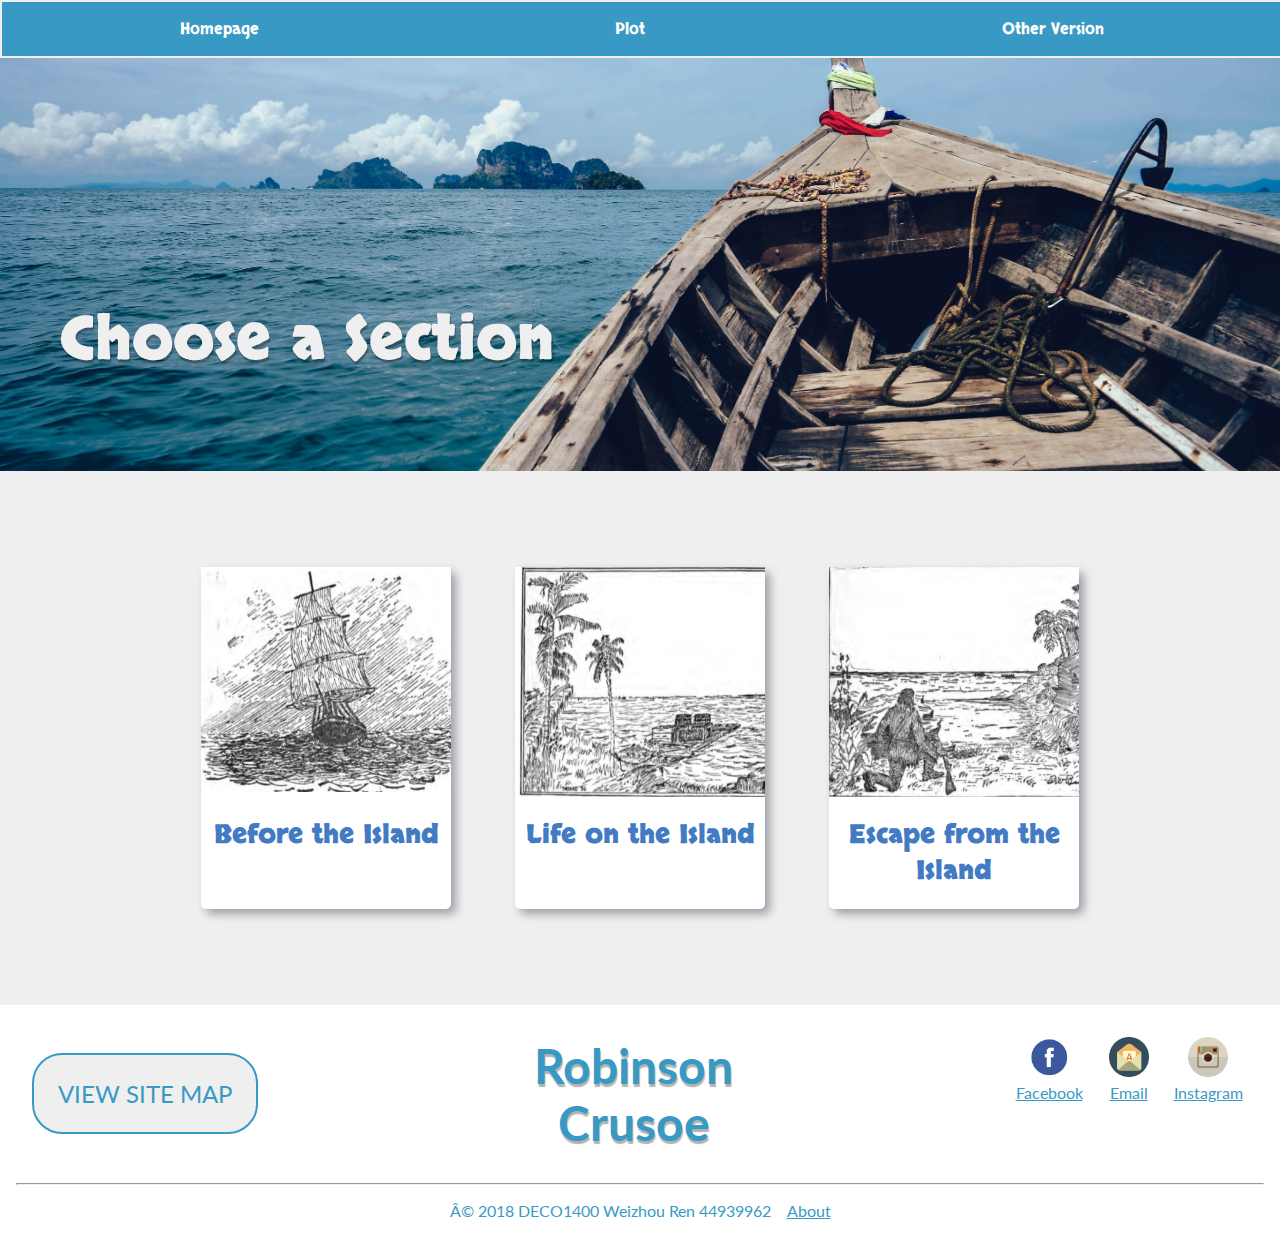
<file: plot.html>
<!DOCTYPE html>
<html>
<head>
	<meta charset=“utf-8”>
	<title>Robinson Crusoe</title>
	<link rel="stylesheet" type="text/css" href="css/plot.css">
	<script src="js/jquery-3.3.1.min.js"></script>
	<script src="js/index.js"></script>
</head>
<body>
	<nav id="top">
		<a class="link" href="index.html">Homepage</a>
	
		<div class="dropdown">
			<a href="plot.html">
				<button class="dropbutton" href="Plot.html">Plot</button>
			</a>
			<div class="dropcontent">
				<a class="link" href="before.html">Before The Island</a>
				<a class="link" href="life.html">Life On The Island</a>
				<a class="link" href="escape.html">Escape From The Island</a>
			</div>
		</div>

		<a class="link" href="version.html">Other Version</a>
	</nav>

	<header id="title">
		<div id="h1">
			<h1>Choose a Section</h1>
		</div>
	</header>
	
	<section>

		<div class="section">
			<figure class="cover">
				<a href="before.html">
					<img src="images/before.png" alt="cover of section 1" >
				</a>
			</figure>
		
			<h2>
				<a href="before.html">Before the Island</a>
			</h2>
		</div>

		<div class="section">
			<figure class="cover">
				<a href="life.html">
					<img src="images/life.png" alt="cover of section 2">
				</a>
			</figure>
			
			<h2>
				<a href="life.html">Life on the Island</a>
			</h2>
		</div>

		<div class="section">
			<figure class="cover">
				<a href="escape.html">
					<img src="images/escape.png" alt="cover of section 3">
				</a>
			</figure>
			
			<h2>
				<a href="escape.html">Escape from the Island</a>
			</h2>
		</div>
	</section>
	<footer>
		<div id="info">

			<div id="view-sitemap">
				<button type="button">View site map</button>

				<article id="sitemap">
					<div class="sitemap-link">
						<a class="map-link" href="index.html">Home</a>
					</div>
					<div id="map-plot">
						<div class="sitemap-link">
							<a class="map-link" href="plot.html">Plot</a>
						</div>
						<div>
							<a href="before.html" class="sub-link">Before the island</a>
						</div>
						<div>
							<a href="life.html" class="sub-link">Life on the island</a>
						</div>
						<div>
							<a href="escape.html" class="sub-link">Escape from the island</a>
						</div>
					</div>
					<div class="sitemap-link">
						<a class="map-link" href="version.html">Other Versions</a>
					</div>
					<div class="sitemap-link">
						<a class="map-link" href="author.html">About Author</a>
					</div>
					
				</article>
			</div>

			<a id="logo" href="index.html">
				<h1>Robinson</h1>
				<h1>Crusoe</h1>
			</a>

			<div id="icons">
				<div class="contact">
					<figure class="figure">
						<img class="icon" src="images/facebook.png" alt="an icon of facebook">
					</figure>
					<a href="https://www.facebook.com/" class="text">Facebook</a>
				</div>
				<div class="contact">
					<figure class="figure">
						<img class="icon" src="images/email.png" alt="an icon of email">
					</figure>
					<a href="https://myaccount.google.com/?nlr=1" class="text">Email</a>
				</div>
				<div class="contact">
					<figure class="figure">
						<img class="icon" src="images/instagram.png" alt="an icon of instagram">
					</figure>
					<a href="https://www.instagram.com/" class="text">Instagram</a>
				</div>
			</div>

		</div>
		<hr>
		<div id="copyright">
			<p>© 2018 DECO1400 Weizhou Ren 44939962<a href="about.html">About</a></p>
		</div>
		
	</footer>
</body>
</html>
</file>
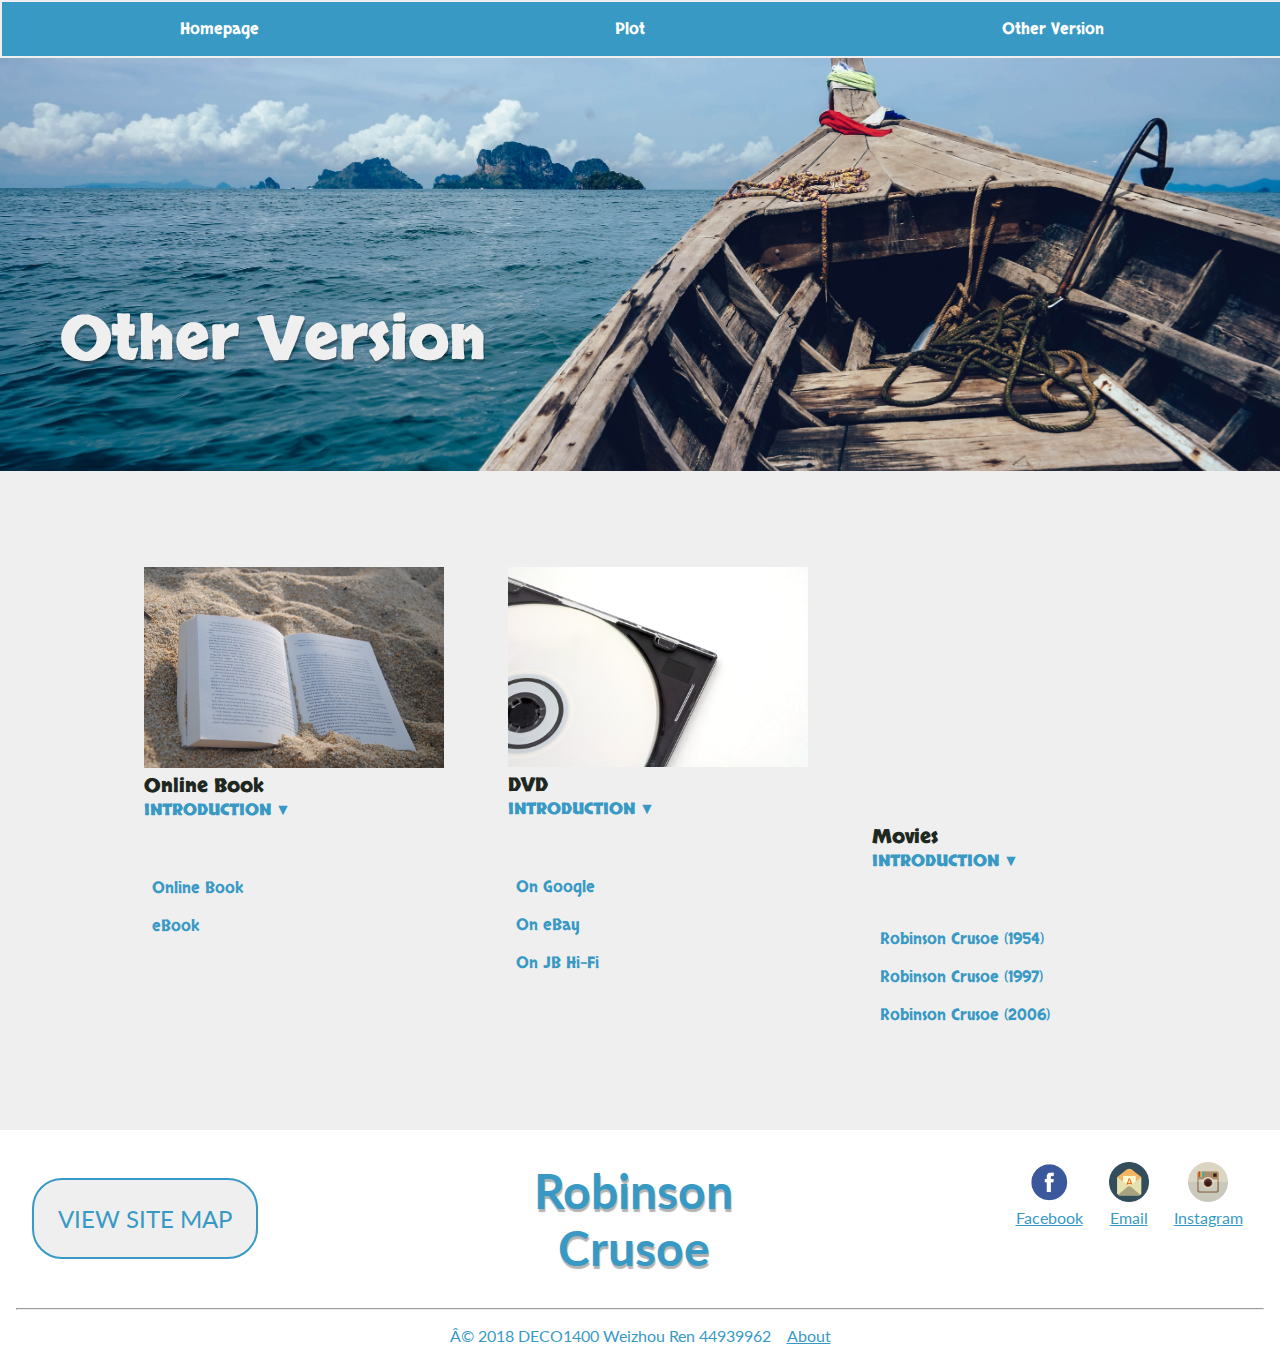
<file: version.html>
<!DOCTYPE html>
<html>
<head>
	<meta charset=“utf-8”>
	<title>Robinson Crusoe</title>
	<link rel="stylesheet" type="text/css" href="css/version.css">
</head>
<body>
	<nav id="top">
		<a class="link" href="index.html">Homepage</a>
	
		<div class="dropdown">
			<a href="Plot.html">
				<button class="dropbutton" href="Plot.html">Plot</button>
			</a>
			<div class="dropcontent">
				<a class="link" href="before.html">Before The Island</a>
				<a class="link" href="life.html">Life On The Island</a>
				<a class="link" href="escape.html">Escape From The Island</a>
			</div>
		</div>

		<a class="link" href="version.html">Other Version</a>
	</nav>

	<header id="title">
		<div id="h1">
			<h1>Other Version</h1>
		</div>
	</header>
	
	<section id="other-version">
		<section class="version-element">
			<figure class="img">
				<img src="images/book.jpg" alt="the cover of book" width="300">
			</figure>
			<article class="info">
				<h3>Online Book</h3>
				<nav class="expand-button">
					<a href="#">Introduction</a>
				</nav>
				<section class="intro">
					<p>This is <a href="http://www.learnlibrary.com/rob-crusoe/">a free online book</a> of Robinson Crusoe with twenty chapters from Learn Library.</p>
					<p>You can read every chapter in the online book. Every chapter has details. You can read whole book for free!</p>
					<p>Also, you can buy <a href="https://www.ebookmall.com/author/daniel-defoe">eBooks</a>, but need payment. All of the eBooks are in ePub or PDF.</p>
				</section>
				<ul>
					<li>
						<a href="http://www.learnlibrary.com/rob-crusoe/">Online Book</a>
					</li>
					<li>
						<a href="https://www.ebookmall.com/author/daniel-defoe">eBook</a>
					</li>
				</ul>
			</article>
		</section>

		<section class="version-element">
			<figure class="img">
				<img src="images/dvd.jpg" alt="the cover of dvd" width="300">
			</figure>
			<article class="info">
				<h3>DVD</h3>
				<nav class="expand-button">
					<a href="#">Introduction</a>
				</nav>
				<section class="intro">
					<p>Tuesday is an outgoing parrot. He lives in an island with his animal friends. One day, after a stom, they found a stranger laying on the beach. The man is Robinson Crusoe. Later, they became friends and explored the island together.</p>
					<p>The perchase links are shown below:</p>
				</section>
				<ul>
					<li>
						<a href="https://www.google.com.au/search?q=robinson+crusoe+dvd&sa=X&source=univ&tbm=shop&tbo=u&ved=0ahUKEwjauezW-qLbAhXCULwKHc6wCCUQsxgIKA&biw=1130&bih=603#spd=10140671900189324034">On Google
						</a>
					</li>
					<li>
						<a href="https://www.ebay.com.au/sch/i.html?_nkw=robinson+crusoe+dvd&clk_rvr_id=1543284879396&gclid=CjwKCAjwi6TYBRAYEiwAOeH7GcyWy8wJGHygwy0Od3kGLGVIl_JsvKn0w85Pt_w2z_zQdU5DgXAn9BoCfQEQAvD_BwE&geo_id=32586&MT_ID=79&cmpgn=701880152&crlp=267279126921_&keyword=robinson+crusoe+dvd&rlsatarget=kwd-1241565520&abcId=468936&treatment_id=7&poi=&adpos=1t1&device=c&crdt=0&ul_noapp=true">
							On eBay
						</a>
					</li>
					<li>
						<a href="https://www.jbhifi.com.au/movies-tv-shows/movies-tv-shows-on-sale/family/robinson-crusoe/310265/">
							On JB Hi-Fi
						</a>
					</li>
				</ul>
			</article>
		</section>

		<section class="version-element">
			<figure class="img">
				<iframe width="448" height="252" src="https://www.youtube.com/embed/1YdOwnNAal4" frameborder="0" allow="autoplay; encrypted-media" allowfullscreen></iframe>
			</figure>
			<article class="info">
				<h3>Movies</h3>
				<nav class="expand-button">
					<a href="#">Introduction</a>
				</nav>
				<section class="intro">
					<p>There are a lot of virsons of movies. They were made in different year. Robinson Crusoe (Spanish: Aventuras de Robinson Crusoe; also known as Adventures of Robinson Crusoe) is a 1954 Mexican film by director Luis Buñuel, based on the novel Robinson Crusoe by Daniel Defoe.</p>
					<p>The actor Dan O'Herlihy who played Crusoe was nominated for the Academy Award for Best Actor in 1955.</p>
					<p>There are links of movies in other years</p>
				</section>
				<ul>
					<li>
						<a href="https://en.wikipedia.org/wiki/Robinson_Crusoe_(1954_film)">Robinson Crusoe (1954)
						</a>
					</li>
					<li>
						<a href="https://www.imdb.com/title/tt0117496/">
							Robinson Crusoe (1997)
						</a>
					</li>
					<li>
						<a href="https://en.wikipedia.org/wiki/Robinson_Crusoe_(2016_film)">
							Robinson Crusoe (2006)
						</a>
					</li>
				</ul>
			</article>
		</section>
	</section>

	<footer>
		<div id="info">

			<div id="view-sitemap">
				<button type="button">View site map</button>

				<article id="sitemap">
					<div class="sitemap-link">
						<a class="map-link" href="index.html">Home</a>
					</div>
					<div id="map-plot">
						<div class="sitemap-link">
							<a class="map-link" href="plot.html">Plot</a>
						</div>
						<div>
							<a href="before.html" class="sub-link">Before the island</a>
						</div>
						<div>
							<a href="life.html" class="sub-link">Life on the island</a>
						</div>
						<div>
							<a href="escape.html" class="sub-link">Escape from the island</a>
						</div>
					</div>
					<div class="sitemap-link">
						<a class="map-link" href="version.html">Other Versions</a>
					</div>
					<div class="sitemap-link">
						<a class="map-link" href="author.html">About Author</a>
					</div>
					
				</article>
			</div>

			<a id="logo" href="index.html">
				<h1>Robinson</h1>
				<h1>Crusoe</h1>
			</a>

			<div id="icons">
				<div class="contact">
					<figure class="figure">
						<img class="icon" src="images/facebook.png" alt="an icon of facebook">
					</figure>
					<a href="https://www.facebook.com/" class="text">Facebook</a>
				</div>
				<div class="contact">
					<figure class="figure">
						<img class="icon" src="images/email.png" alt="an icon of email">
					</figure>
					
					<a href="https://myaccount.google.com/?nlr=1" class="text">Email</a>
				</div>
				<div class="contact">
					<figure class="figure">
						<img class="icon" src="images/instagram.png" alt="an icon of instagram">
					</figure>
					
					<a href="https://www.instagram.com/" class="text">Instagram</a>
				</div>
			</div>
		</div>
		<hr>
		<div id="copyright">
			<p>© 2018 DECO1400 Weizhou Ren 44939962<a href="about.html">About</a></p>
		</div>
	</footer>
	
	<script src="js/jquery-3.3.1.min.js"></script>
	<script src="js/version.js"></script>
</body>
</html>
</file>
<file: css/style.css>
@import url('https://fonts.googleapis.com/css?family=Lato|Skranji');
* {
	padding: 0;
	margin: 0;
	font-family: 'Skranji', cursive;
}
/*navigation*/
#top {
	background-color: #389ac4;
	border: 2px solid #f0eff0;
	width: 100%;
	position: fixed;
	z-index: 9999;
}

#top  {
	display: flex;
	justify-content: space-around;
}

.link {
	font-size: 16px;
	padding: 1em;
	color: white;
	text-decoration: none;
}

.dropdown {
	float: left;
	overflow: hidden;
}

.dropdown .dropbutton {
	font-size: 16px;
	border: none;
	outline: none;
	color: white;
	padding: 1em;
	background-color: inherit;
	font-family: inherit;
}

.link:hover, .dropdown:hover .dropbutton {
	color: #389ac4;
	transition: all 0.5s ease;
	background-color: white;
}
.dropcontent {
	display: none;
	position: absolute;
	background-color: white;
	min-width: 180px;
	box-shadow: 0px 8px 16px 0px rgba(0,0,0,0.2);
	z-index: 1;
}
.dropcontent a {
	display: block;
	color: #389ac4;
	font-family: 'Lato';
	text-decoration: none;
}
.dropcontent a:hover {
	color: white;
	background-color: lightblue;
	transition: all 0.5s ease;
}
.dropdown:hover .dropcontent{
	display: block;
	transition: all 0.5s ease;
}

/* header */
#title {
	background-image:url("../images/boat.jpg");
	background-position: center center;
	background-size: cover;
	background-repeat: no-repeat;
	width: 100%;
}

#title #h1{
	text-align: left;
	padding-left: 2em;
	font-size: 30px;
	padding-top: 12em;
	padding-bottom: 3em;
	color: #f0eff0;
	text-shadow: rgba(0,0,0,0.3) 1px 3px 1px;
}

@keyframes go-down {
	0% {
		bottom: -10px;
	}
	50% {
		bottom: 0px;
	}
	100%{
		bottom: -10px;
	}
}
#title .arrow {
	width: 20%;
	margin: auto auto;
	text-align: center;
}
#title .arrow a {
	color: white;
	text-shadow: rgba(0,0,0,0.3) 1px 3px 1px;
	text-decoration: none;
	font-family: 'Lato';
	margin: auto auto;
	text-align: center;
	position: absolute;
	animation-timing-function: linear;
	animation-name: go-down;
	animation-duration: 1.3s;
	animation-iteration-count: infinite;
}
#title .arrow i {
	width: 0; 
	height: 0; 
	border-left: 15px solid transparent;
	border-right: 15px solid transparent;
	border-top: 30px solid white;
}

#sub-nav {
	background-color: #f0eff0;
	padding: 3em 2em;
}
#sub-nav ul{
	display: flex;
	width: 80%;
	margin: auto auto;
	justify-content: center;
}
#sub-nav ul li {
	list-style: none;
	margin: 1em;
}
#sub-nav ul li a {
	text-decoration: none;
	border: 2px solid #389ac4;
	border-radius: 10px;
	padding: 0.5em 1em;
	color: #389ac4;
	font-family: 'Lato';
	font-weight: bolder;
	transition: all .5s ease;
}
#sub-nav ul li a:hover {
	color: #ee7600;	
	border-color: #ee7600;
}

.over-all {
	background-color: #f0eff0;
	padding: 2em 0;
}

.over-all div {
	width: 50%;
	margin: auto auto;
	border: 2px solid #389ac4;
	border-radius: 5px;
	padding: 2em 1.5em;
}

.over-all p {
	line-height: 1.5em;
	text-align: center;
	font-family: 'Lato';
	font-size: 1.5em;
	font-weight: lighter;
	color: #389ac4;
}
/* section */
#whole {
	background-color: #f0eff0;
	display: block;
	overflow: hidden;
	margin: 0 auto;
	padding: 0 5em;
}

#whole p{
	margin: 1em 2em;
	font-family: 'Lato', sans-serif;
	text-align: left;
	color: #1f2820;
}

#whole p:first-letter{
	font-size: 2em;
}

/*introduction*/
#introduction {
	position: relative;
	width: 80%;
	margin: auto  auto;
	line-height: 2em;
	overflow: hidden;
	margin-bottom: 5em;
}
#introduction::after {
  content: '';
  position: absolute;
  width: 6px;
  background-color: white;
  top: 0;
  bottom: 0;
  left: 50%;
  margin-left: -3px;
}
#introduction .intro {
	position: relative;
	width: 50%;
	display: block;
	
}
#introduction #before::after {
  content: '';
  position: absolute;
  top: 20px;
  width: 40px;
  height: 40px;
  right: -25px;
  background-color: white;
  border: 4px solid #ee7600;
  border-radius: 50%;
  z-index: 1;
}
#introduction #escape::after {
  content: '';
  position: absolute;
  top: 20px;
  width: 40px;
  height: 40px;
  right: -25px;
  background-color: white;
  border: 4px solid #ee7600;
  border-radius: 50%;
  z-index: 1;
}

#before, #escape {
	left: 0px;
}
#life {
	left: 50%;
}
#introduction .intro label {
	padding: 0 1em;
	color: #389ac4;
	font-size: 20px;
	transition: all 1s ease;
}
#introduction .intro figure{
	margin: 2em;
	box-shadow: 0px 8px 16px 0px rgba(0,0,0,0.5);
	overflow: hidden;
}
#introduction .intro figure img{
	width: 100%;
	height: 100%;
	justify-content: center;
	align-content: center;
	transition: all 1s ease;
}
#introduction .intro article {
	background-color: #f0eff0;
	margin: auto 2em;
	padding: 1em;
	transition: all 1s ease;
}
#introduction .intro article p,h2{
	color: #f0eff0;
}
#introduction .intro:hover article{
	transition: all 1s ease;
	background-color: #add8e6;
}
#introduction .intro:hover label {
	display: none;
	transition: all 1s ease;
}
#introduction .intro article:hover {
	background-color: #389ac4;
	transition: all 1s ease;
}

#whole #button {
	width: 80%;
	margin: auto auto;
}
#whole #button button {
	float: right;
	border-radius: 5px;
	border: 2px solid #ee7600;
	font-size: 1em;
	font-family: 'Lato';
	color: #ee7600;
	background-color: #f0eff0;
	padding: 1em 2em;
	margin-bottom: 3em;
}
#whole #button button:hover {
	color: #389ac4;
	border-color: #389ac4;
}
/*footer*/
footer {
	background-color: white;
	display: block;
} 
footer #info {
	justify-content: space-between;
	display: flex;
	padding: 2em;
}
footer #view-sitemap {
	padding: 1em 0;
}

footer #view-sitemap button {
	padding: 1em;
	border: 2px solid #389ac4;
	border-radius: 30px;
	text-align: center;
	font-family: 'Lato';
	text-transform: uppercase;
	color: #389ac4;
	font-size: 1.5em;
}
footer #view-sitemap button:focus {
	outline: none;
}

footer #view-sitemap #sitemap {
	width: 100%;
	padding: 1em 2em;
	justify-content: space-between;
}

.not-show {
	display: none;
}
.show {
	display: block;
}

footer #view-sitemap #sitemap .sitemap-link {
	padding: 1em;
}

footer #view-sitemap #sitemap .map-link {
	color: #389ac4;
	font-family: 'Skranji';
	font-weight: bold;
	text-decoration: none;
}
footer #view-sitemap #sitemap #map-plot {
	display: block;
}
footer #view-sitemap #sitemap .sub-link {
	color: #389ac4;
	font-family: 'Lato';
	text-decoration: none;
	padding-left:1em;
	margin-top: 1em;
}

footer #view-sitemap #sitemap .map-link:hover,
footer #view-sitemap #sitemap .sub-link:hover {
	text-decoration: underline;
}
footer #logo {
	text-decoration: none;
}
footer #logo h1{
	font-size: 3em;
	font-family: 'Lato';
	font-weight: bolder;
	text-align: center;
	color: #389ac4;
	text-shadow: rgba(0,0,0,0.3) 1px 3px 1px;
}

footer #icons {
	display: flex;
}
footer .text {
	font-family: "Lato";
	color: #389ac4;
	text-decoration: none;
}
footer .text:hover {
	text-decoration: underline;
	font-weight: bolder;
}
footer .contact {
	width: 70px;
	padding: 0 0.3em;
	display: block;
	text-align: center;
}
footer .icon {
	width: 40px;
}

footer #copyright {
	padding: 1em;
}

footer #copyright a {
	font-family: 'Lato';
	padding-left: 1em;
	color: #389ac4;
}

footer hr {
	margin: 0 1em;
}
footer p {
	font-family: 'Lato';
	color: #389ac4;
	text-align: center;
}

.reference {
	background-color: #f0eff0;
}
.reference-list {
	width: 80%;
	margin: auto auto;
	padding-bottom: 2em;
}
.reference-list ul li{
	display: flex;
	list-style: none;
	padding: 2em;
}

.reference-list ul li a {
	text-decoration: none;
	color: #389ac4;
}
.reference-list ul li a p {
	padding: 1em 0;
}
.apa {
	font-size: 13px;
	color: darkorange;
}

@media only screen and (max-width: 900px) {
	#sub-nav ul {
		display: block;
	}
	#sub-nav ul li {
		padding:1em;
	}
	footer #info{
		display: block;
	}
	footer #view-sitemap {
		margin: auto auto;
	}
}
</file>
<file: css/before.css>
@import url('https://fonts.googleapis.com/css?family=Lato|Skranji');
* {
	padding: 0;
	margin: 0;
	font-family: 'Skranji', cursive;
}
/*navigation*/
#top {
	background-color: #389ac4;
	border: 2px solid #f0eff0;
	width: 100%;
	position: fixed;
	z-index: 9999;
}

#top  {
	display: flex;
	justify-content: space-around;
}

.link {
	font-size: 16px;
	padding: 1em;
	color: white;
	text-decoration: none;
}

.dropdown {
	float: left;
	overflow: hidden;
}

.dropdown .dropbutton {
	font-size: 16px;
	border: none;
	outline: none;
	color: white;
	padding: 1em;
	background-color: inherit;
	font-family: inherit;
}

.link:hover, .dropdown:hover .dropbutton {
	color: #389ac4;
	transition: all 0.5s ease;
	background-color: white;
}

.dropcontent {
	display: none;
	position: absolute;
	background-color: white;
	min-width: 180px;
	box-shadow: 0px 8px 16px 0px rgba(0,0,0,0.2);
	z-index: 1;
}

.dropcontent a {
	color: #389ac4;
	font-family: 'Lato';
	text-decoration: none;
	display: block;
	transition: all 0.5s ease;
}

.dropcontent a:hover {
	color: white;
	background-color: lightblue;
	transition: all 0.5s ease;
}

.dropdown:hover .dropcontent{
	display: block;
	transition: all 0.5s ease;
}

#menu-bar {
	display: none;
	margin-top: 8px;
}

#menu-bar div {
    width: 35px;
    height: 5px;
    background-color: white;
    margin: 6px 0;
}

/*sub-navigation*/
#sub-nav {
	padding: 3em;
}

#sub-nav p {
	font-family: 'Lato';
	color: #389ac4;
}

#sub-nav a {
	font-weight: bold;
	font-family: 'Lato';
	color: #389ac4;
}

#choose-chapter {
	display: none;
}

body.js #choose-chapter {
	display: block;
}

body.js #choose-chapter .anchor {
	width: 100px;
}

body.js #choose-chapter #anchor1 {
	transform: rotate(20deg);
	width: 120px;
}

@keyframes choose {
	0% {
		top: 30px;
	}
	50% {
		top: 45px;
	}
	100%{
		top: 30px;
	}
}

body.js #choose-chapter label {
	color: navy;
	text-transform: uppercase;
	position: relative;
	animation-timing-function: linear;
	animation-name: choose;
	animation-duration: 1s;
	animation-iteration-count: infinite;
}

body.js #choose-chapter img {
	max-width: 100px;
	position: relative;
	bottom: 0;
	animation-timing-function: linear;
	animation-name: choose;
	animation-duration: 1s;
	animation-iteration-count: infinite;
}

/*article*/
#whole {
	padding-top: 5em;
	background-image: url(../images/ocean.jpg);
	background-position: center center;
}

#whole #content {
	width: 80%;
	margin: auto auto;
	padding-bottom: 2em;
}

#whole #content .chapter {
	border-radius: 10px;
	background: rgba(255,255,255,0.8);
	margin: auto auto;
	overflow: hidden;
	margin-bottom: 2em;
}

#content .chapter h2 {
	text-transform: uppercase;
	text-align: center;
	padding: 1.5em;
}

#content .chapter p,h2 {
	color: darkorange;
	font-family: 'Lato';
	padding: 1em 2em;
	line-height: 1.5em;
}

#content .chapter p:first-letter {
	font-size: 1.5em;
	font-family: 'Skranji';
}

#content .chapter {
	overflow: hidden;
}

#content .chapter a .read-more {
	display: none;
}

@keyframes boat {
	0% {
		left: -250px;
	}
	100% {
		left: 100%;
	}
}

.animation img {
	max-width: 100px;
	position: relative;
	bottom: 0;
	left: -350px;
	animation-timing-function: linear;
	animation-name: boat;
	animation-duration: 30s;
	animation-iteration-count: infinite;
}

.animation img:nth-child(1) {
	bottom: -20px;
	transform: scaleX(-1);
}

.animation img:nth-child(2) {
	bottom: 30px;
	animation-direction: reverse;
	animation-delay: 5s;
}

.animation img:nth-child(3) {
	transform: scaleX(-1);
	animation-delay: 10s;
	animation-duration: 15s;
}

body.js #whole #content #chapter-2,
body.js #whole #content #chapter-3,
body.js #whole #content #chapter2-popup,
body.js #whole #content #chapter3-popup  {
	display: none;
}

body.js #whole #content .chapter a .read-more {
	display: block;
}

#whole #content .chapter a .read-more,
#whole #content .read-whole{
	float: right;
	margin: 2em;
	padding: 0.5em;
	border-radius: 7px;
	font-family: 'Lato';
	text-transform: uppercase;
	color: #389ac4;
	font-size: 1em;
	padding-right: 1em;
	text-align: center;
	transition: all 0.3s ease;
}

#whole #content .chapter a .read-more:hover,
#whole #content .read-whole:hover{
	background-color: lightblue;
	color: white;
	transition: all 0.3s ease;
	width: 200px;
}

body.js #whole #content #without-js {
	display: none;
}

/*article pop-up*/
.chapter-popup {
	position: fixed;
	top: 0;
	left: 0;
	background: rgba(0,0,0,0.75);
	width: 100%;
	height: 100%;
	transition: all 0.5s ease;
	visibility: hidden;
	opacity: 0;
}

.chapter-popup>article {
	background: white;
	margin: 5em;
	box-shadow: rgba(0,0,0,0.25) 5px 5px 10px;
	position: relative;
	border-radius: 5px;
	padding: 0.5em;
	font-family: 'Lato';
}

.popup-story {
	padding: 1em 2em;
	font-family: 'Lato';
	color: darkorange;
	line-height: 1.6em;
}

.chapter-popup .close-button {
	padding: 1em;
}

.chapter-popup .close-button a{
	color: darkorange;
	font-weight: bolder;
	text-decoration: none;
	text-transform: uppercase;
	position: absolute;
}

.chapter-popup .close-button a:before {
	content: "\2716";
	padding-right: 5px;
}

body.show-chapter-popup {
	overflow: hidden;
}

body.show-chapter-popup .chapter-popup{
	visibility: visible;
	opacity: 1;
}

/*footer*/
footer {
	background-color: white;
	display: block;
} 

footer #info {
	justify-content: space-between;
	display: flex;
	padding: 2em;
}

footer #view-sitemap {
	padding: 1em 0;
}

footer #view-sitemap button {
	cursor: pointer;
	padding: 1em;
	border: 2px solid darkorange;
	border-radius: 30px;
	text-align: center;
	font-family: 'Lato';
	text-transform: uppercase;
	color: darkorange;
	font-size: 1.5em;
}

footer #view-sitemap button:focus {
	outline: none;
}

footer #view-sitemap #sitemap {
	width: 100%;
	padding: 1em 2em;
	justify-content: space-between;
}

.not-show {
	display: none;
}

.show {
	display: block;
	transition: all 1s ease;
}

footer #view-sitemap #sitemap .sitemap-link {
	padding: 1em;
}

footer #view-sitemap #sitemap .map-link {
	color: darkorange;
	font-family: 'Skranji';
	font-weight: bold;
	text-decoration: none;
}

footer #view-sitemap #sitemap #map-plot {
	display: block;
}

footer #view-sitemap #sitemap .sub-link {
	color: darkorange;
	font-family: 'Lato';
	text-decoration: none;
	padding-left:1em;
	margin-top: 1em;
}

footer #view-sitemap #sitemap .map-link:hover,
footer #view-sitemap #sitemap .sub-link:hover {
	text-decoration: underline;
}

footer #logo {
	text-decoration: none;
}

footer #logo h1{
	font-size: 3em;
	font-family: 'Lato';
	font-weight: bolder;
	text-align: center;
	color: darkorange;
	text-shadow: rgba(0,0,0,0.3) 1px 3px 1px;
}

footer #icons {
	display: flex;
}

footer .text {
	font-family: "Lato";
	color: darkorange;
	text-decoration: none;
}

footer .text:hover {
	text-decoration: underline;
	font-weight: bolder;
}

footer .contact {
	width: 70px;
	padding: 0 0.3em;
	display: block;
	text-align: center;
}

footer .icon {
	width: 40px;
}

footer #copyright {
	padding: 1em;
}

footer #copyright a {
	font-family: 'Lato';
	padding-left: 1em;
	color: #389ac4;
}

footer hr {
	margin: 0 1em;
}

footer p {
	font-family: 'Lato';
	color: #389ac4;
	text-align: center;
}

@media only screen and (max-width: 900px) {
	
	footer #info{
		display: block;
	}
	footer #view-sitemap {
		margin: auto auto;
	}
}
</file>
<file: css/plot.css>
@import url('https://fonts.googleapis.com/css?family=Lato|Skranji');
* {
	padding: 0;
	margin: 0;
	font-family: 'Skranji', cursive;
}

/*navigation*/
#top {
	background-color: #389ac4;
	border: 2px solid #f0eff0;
	width: 100%;
	position: fixed;
}

#top  {
	display: flex;
	justify-content: space-around;
}

.link {
	font-size: 16px;
	padding: 1em;
	color: white;
	text-decoration: none;
}

.dropdown {
	float: left;
	overflow: hidden;
}

.dropdown .dropbutton {
	font-size: 16px;
	border: none;
	outline: none;
	color: white;
	padding: 1em;
	background-color: inherit;
	font-family: inherit;
}

.link:hover, .dropdown:hover .dropbutton {
	color: #389ac4;
	transition: all 0.5s ease;
	background-color: white;
}
.dropcontent {
	display: none;
	position: absolute;
	background-color: white;
	min-width: 180px;
	box-shadow: 0px 8px 16px 0px rgba(0,0,0,0.2);
	z-index: 1;
}
.dropcontent a {
	color: #389ac4;
	font-family: 'Lato';
	text-decoration: none;
	display: block;
}
.dropcontent a:hover {
	color: white;
	background-color: lightblue;
	transition: all 0.5s ease;
}
.dropdown:hover .dropcontent{
	display: block;
	transition: all 0.5s ease;
}


/* header */
#title {
	background-image:url("../images/boat.jpg");
	background-position: center center;
	background-size: cover;
	background-repeat: no-repeat;
	width: 100%;
}

#title #h1{
	text-align: left;
	padding-left: 2em;
	font-size: 30px;
	padding-top: 10em;
	padding-bottom: 3em;
	color: #f0eff0;
	text-shadow: rgba(0,0,0,0.3) 1px 3px 1px;
}

/*section*/
section {
	background-color: #f0eff0;
	display: flex;
	justify-content: center;
	color: #1f2820;
	padding: 6em 4em;
}

.section{
	width: 250px;
	border-radius: 5px;
	background-color: white;
	margin-bottom: 5em;
	margin: 0 2em;
	box-shadow: 5px 5px 10px #9aa0a8;
}

.section img {
	margin: auto auto;
	display: block;
	width: 110%;
	height: 100%;
	transition-duration: 1s;
}

.section:hover {
	box-shadow:8px 8px 15px #9aa0a8;
	transition-duration: 0.5s;
	overflow: auto;
}
.section:hover img{
	margin: auto auto;
	width: 120%;
	height: 110%;
	transition-duration: 1s;
}

.cover {
	margin: auto auto;
	height: 230px;
	overflow: hidden;
}

.section h2 {
	padding: 1em 0;
	font-size: 20px;
	text-align: center;
}
.section a {
	color: #427ac4;
	font-size: 1.3em;
	text-decoration: none;
}
.section  a:hover {
	color:#389ac4;
	text-decoration: underline;
	transition: all 1s ease;
}
/*footer*/
footer {
	background-color: white;
	display: block;
} 
footer #info {
	justify-content: space-between;
	display: flex;
	padding: 2em;
}
footer #view-sitemap {
	padding: 1em 0;
}

footer #view-sitemap button {
	padding: 1em;
	border: 2px solid #389ac4;
	border-radius: 30px;
	text-align: center;
	font-family: 'Lato';
	text-transform: uppercase;
	color: #389ac4;
	font-size: 1.5em;
}

footer #view-sitemap #sitemap {
	width: 100%;
	padding: 1em 2em;
	justify-content: space-between;
}

.not-show {
	display: none;
}
.show {
	display: block;
	transition: all 1s ease;
}

footer #view-sitemap #sitemap .sitemap-link {
	padding: 1em;
}

footer #view-sitemap #sitemap .map-link {
	color: #389ac4;
	font-family: 'Skranji';
	font-weight: bold;
	text-decoration: none;
}
footer #view-sitemap #sitemap #map-plot {
	display: block;
}
footer #view-sitemap #sitemap .sub-link {
	color: #389ac4;
	font-family: 'Lato';
	text-decoration: none;
	padding-left:1em;
	margin-top: 1em;
}

footer #view-sitemap #sitemap .map-link:hover,
footer #view-sitemap #sitemap .sub-link:hover {
	text-decoration: underline;
}
footer #logo {
	text-decoration: none;
}
footer #logo h1{
	font-size: 3em;
	font-family: 'Lato';
	font-weight: bolder;
	text-align: center;
	color: #389ac4;
	text-shadow: rgba(0,0,0,0.3) 1px 3px 1px;
}

footer #icons {
	display: flex;
}
footer .text {
	font-family: "Lato";
	color: #389ac4;
}
footer .contact {
	width: 70px;
	padding: 0 0.3em;
	display: block;
	text-align: center;
}
footer .icon {
	width: 40px;
}
footer #copyright {
	padding: 1em;
}
footer #copyright a {
	font-family: 'Lato';
	padding-left: 1em;
	color: #389ac4;
}
footer hr {
	margin: 0 1em;
}
footer p {
	font-family: 'Lato';
	color: #389ac4;
	text-align: center;
}
@media only screen and (max-width: 1000px) {
	section {
		display: block;
	}

	.section {
		display: block;
		width: 250px;
		margin: auto auto;
		margin-bottom: 3em;
		border-radius: 5px;
		background-color: white;
		box-shadow: 5px 5px 10px #9aa0a8;
		overflow: hidden;
	}

	.section img {
		margin: auto auto;
		display: block;
		width: 100%;
		overflow: hidden;
	}
}
</file>
<file: css/version.css>
@import url('https://fonts.googleapis.com/css?family=Lato|Skranji');
* {
	padding: 0;
	margin: 0;
	font-family: 'Skranji', cursive;
}
/*navigation*/
#top {
	background-color: #389ac4;
	border: 2px solid #f0eff0;
	width: 100%;
	position: fixed;
}

#top  {
	display: flex;
	justify-content: space-around;
}

.link {
	font-size: 16px;
	padding: 1em;
	color: white;
	text-decoration: none;
}

.dropdown {
	float: left;
	overflow: hidden;
}

.dropdown .dropbutton {
	font-size: 16px;
	border: none;
	outline: none;
	color: white;
	padding: 1em;
	background-color: inherit;
	font-family: inherit;
}

.link:hover, .dropdown:hover .dropbutton {
	color: #389ac4;
	transition: all 0.5s ease;
	background-color: white;
}
.dropcontent {
	display: none;
	position: absolute;
	background-color: white;
	min-width: 180px;
	box-shadow: 0px 8px 16px 0px rgba(0,0,0,0.2);
	z-index: 1;
}
.dropcontent a {
	color: #389ac4;
	font-family: 'Lato';
	text-decoration: none;
	display: block;
}
.dropcontent a:hover {
	color: white;
	background-color: lightblue;
	transition: all 0.5s ease;
}
.dropdown:hover .dropcontent{
	display: block;
	transition: all 0.5s ease;
}

/* header */
#title {
	background-image:url("../images/boat.jpg");
	background-position: center center;
	background-size: cover;
	background-repeat: no-repeat;
	width: 100%;
}

#title #h1{
	text-align: left;
	padding-left: 2em;
	font-size: 30px;
	padding-top: 10em;
	padding-bottom: 3em;
	color: #f0eff0;
	text-shadow: rgba(0,0,0,0.3) 1px 3px 1px;
}

/*section*/
#other-version {
	display: flex;
	background-color: #f0eff0;
	color: #1f2820;
	justify-content: space-around;
	overflow: hidden;
	padding: 4em 7em;
}

.version-element {
	display: block;
	margin: 2em;
}
.version-element .intro p {
	font-family: 'Lato';
	line-height: 1.7em;
} 
.version-element .intro {
	padding-top: 2em;
}
.version-element .intro a {
	text-decoration: none;
	color: #389ac4;
	font-family: 'Lato';
}

body.js #other-version .version-element .info .expand-button a {
	color: #389ac4;
	font-weight: bold;
	text-transform: uppercase;
	text-decoration: none;
}
body.js #other-version .version-element .info .expand-button a:after {
	content: "\25BC";
	padding-left: 0.25em;
}
body.js #other-version .version-element .info .intro {
	height: 0;
	overflow: hidden;
	transform: all 1s ease;
}

body.js #other-version .version-element .expanded .intro {
	height: 100%;
}

.version-element ul {
	padding-top: 1em;
}
.version-element ul li {
	list-style: none;
	padding: 0.5em;
}
.version-element ul li a {
	text-decoration: none;
	color: #389ac4;
}
.version-element ul li a:hover {
	text-decoration: underline;
}

/*footer*/
footer {
	background-color: white;
	display: block;
} 
footer #info {
	justify-content: space-between;
	display: flex;
	padding: 2em;
}
footer #view-sitemap {
	padding: 1em 0;
}

footer #view-sitemap button {
	padding: 1em;
	border: 2px solid #389ac4;
	border-radius: 30px;
	text-align: center;
	font-family: 'Lato';
	text-transform: uppercase;
	color: #389ac4;
	font-size: 1.5em;
}

footer #view-sitemap #sitemap {
	width: 100%;
	padding: 1em 2em;
	justify-content: space-between;
}

.not-show {
	display: none;
}
.show {
	display: block;
	transition: all 1s ease;
}

footer #view-sitemap #sitemap .sitemap-link {
	padding: 1em;
}

footer #view-sitemap #sitemap .map-link {
	color: #389ac4;
	font-family: 'Skranji';
	font-weight: bold;
	text-decoration: none;
}
footer #view-sitemap #sitemap #map-plot {
	display: block;
}
footer #view-sitemap #sitemap .sub-link {
	color: #389ac4;
	font-family: 'Lato';
	text-decoration: none;
	padding-left:1em;
	margin-top: 1em;
}

footer #view-sitemap #sitemap .map-link:hover,
footer #view-sitemap #sitemap .sub-link:hover {
	text-decoration: underline;
}
footer #logo {
	text-decoration: none;
}
footer #logo h1{
	font-size: 3em;
	font-family: 'Lato';
	font-weight: bolder;
	text-align: center;
	color: #389ac4;
	text-shadow: rgba(0,0,0,0.3) 1px 3px 1px;
}

footer #icons {
	display: flex;
}
footer .text {
	font-family: "Lato";
	color: #389ac4;
}
footer .contact {
	width: 70px;
	padding: 0 0.3em;
	display: block;
	text-align: center;
}
footer .icon {
	width: 40px;
}
footer #copyright {
	padding: 1em;
}
footer #copyright a {
	font-family: 'Lato';
	padding-left: 1em;
	color: #389ac4;
}
footer hr {
	margin: 0 1em;
}
footer p {
	font-family: 'Lato';
	color: #389ac4;
	text-align: center;
}


@media only screen and (max-width: 800px) {
	#other-version {
		display: block;
	}
	footer #info {
		display: block;
		justify-content: center;
		margin: auto auto;
	}
}
</file>
